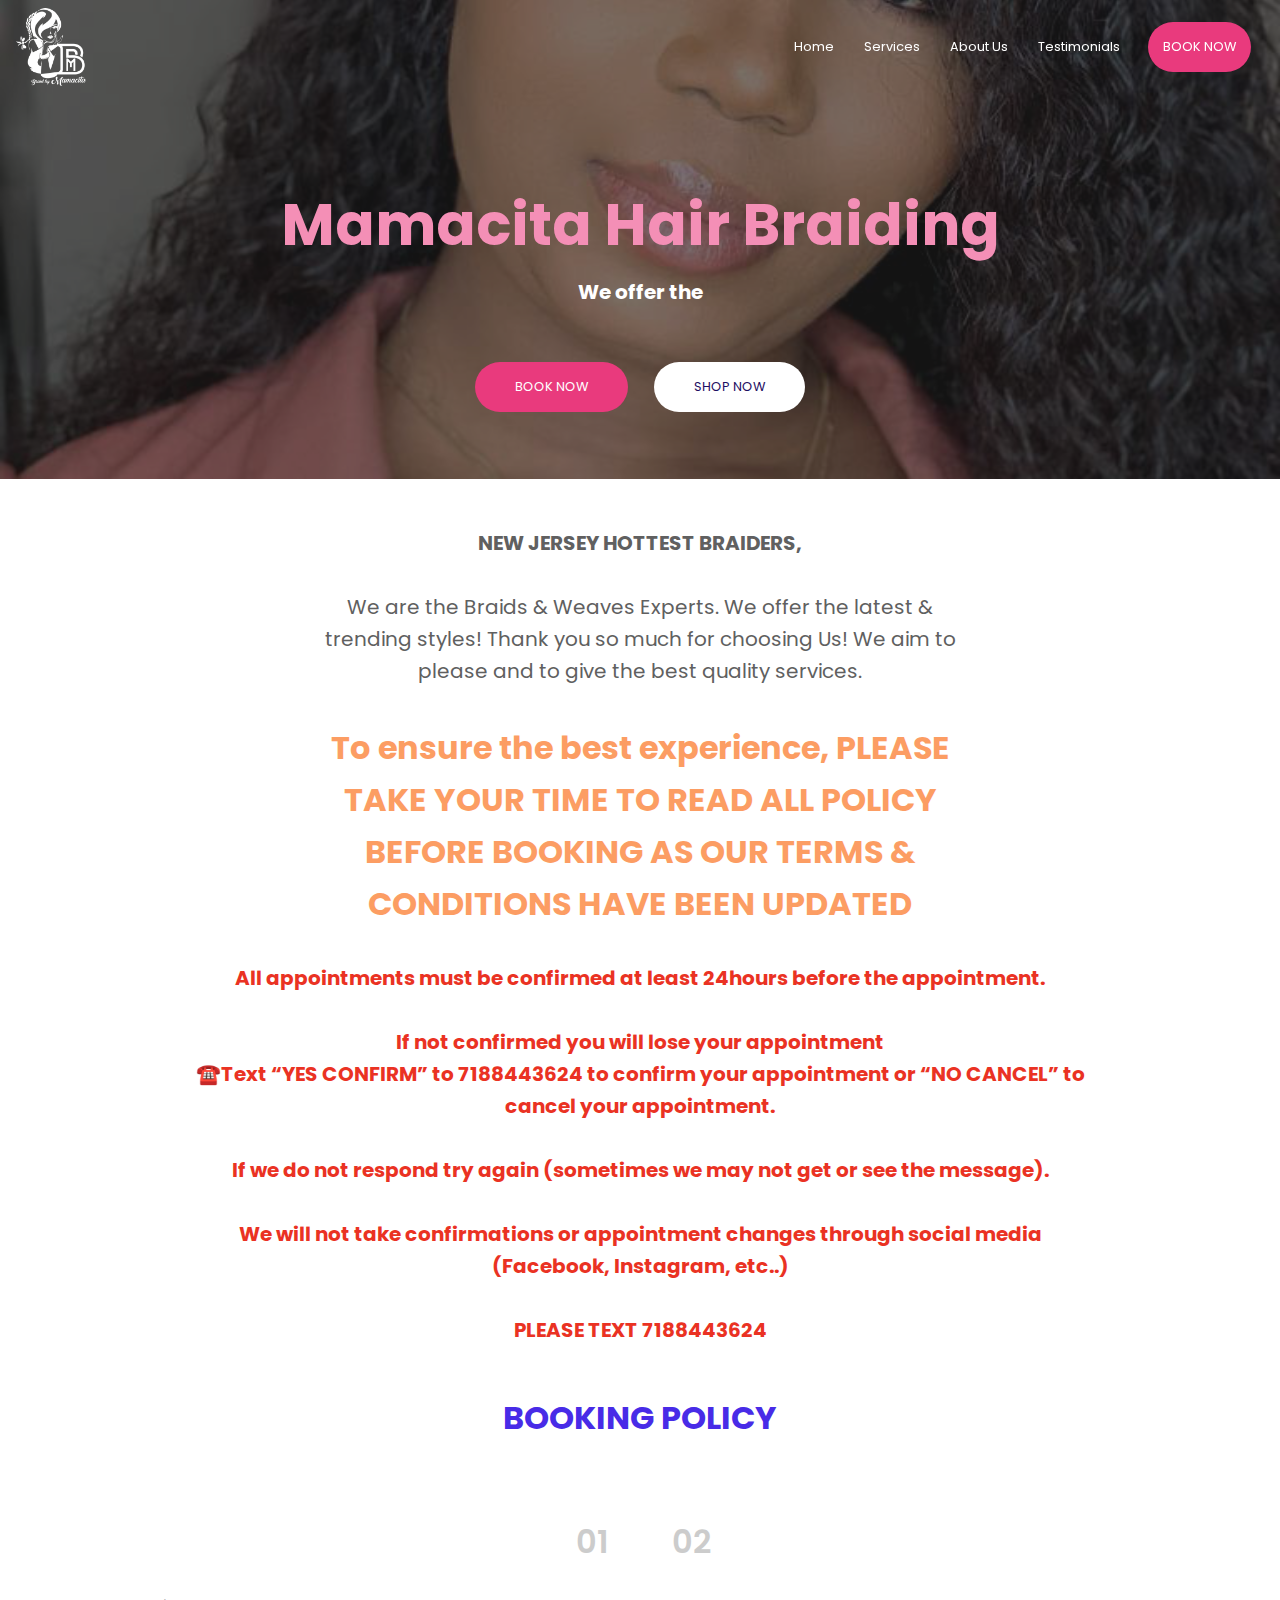
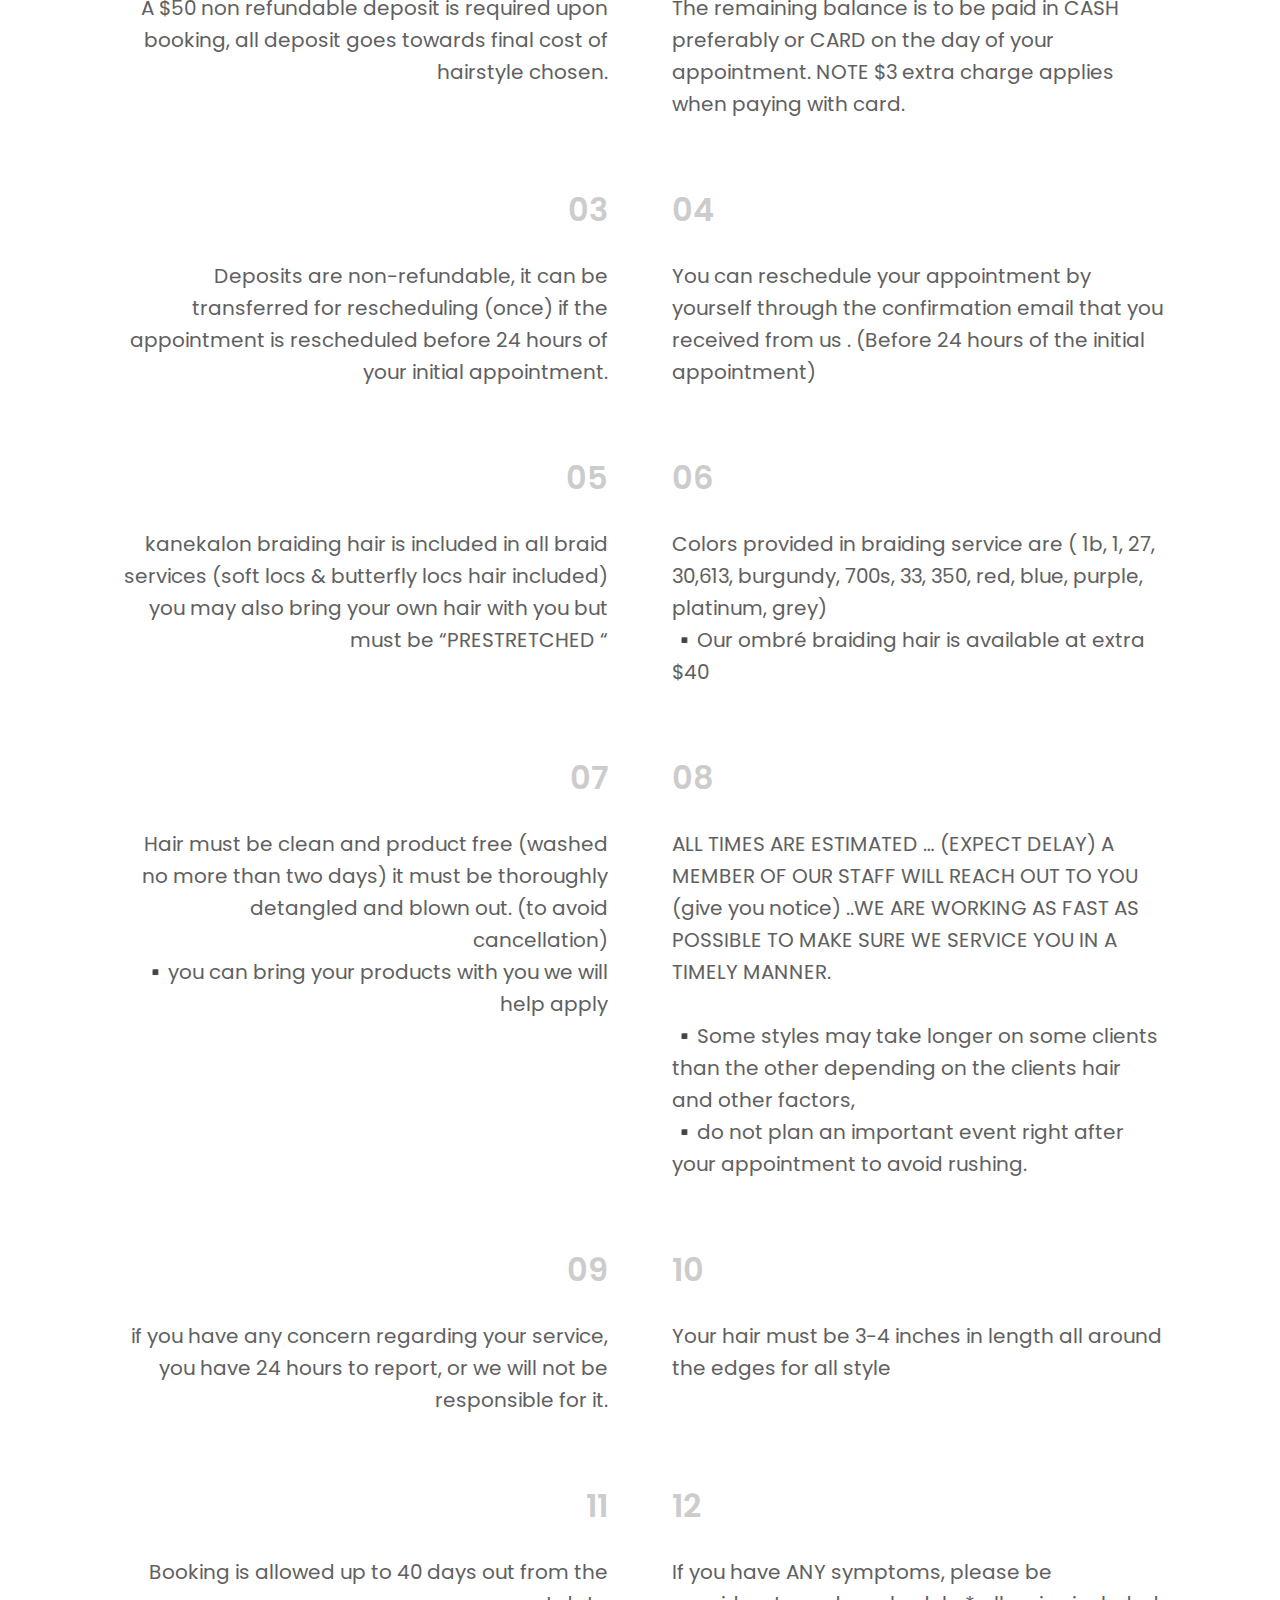
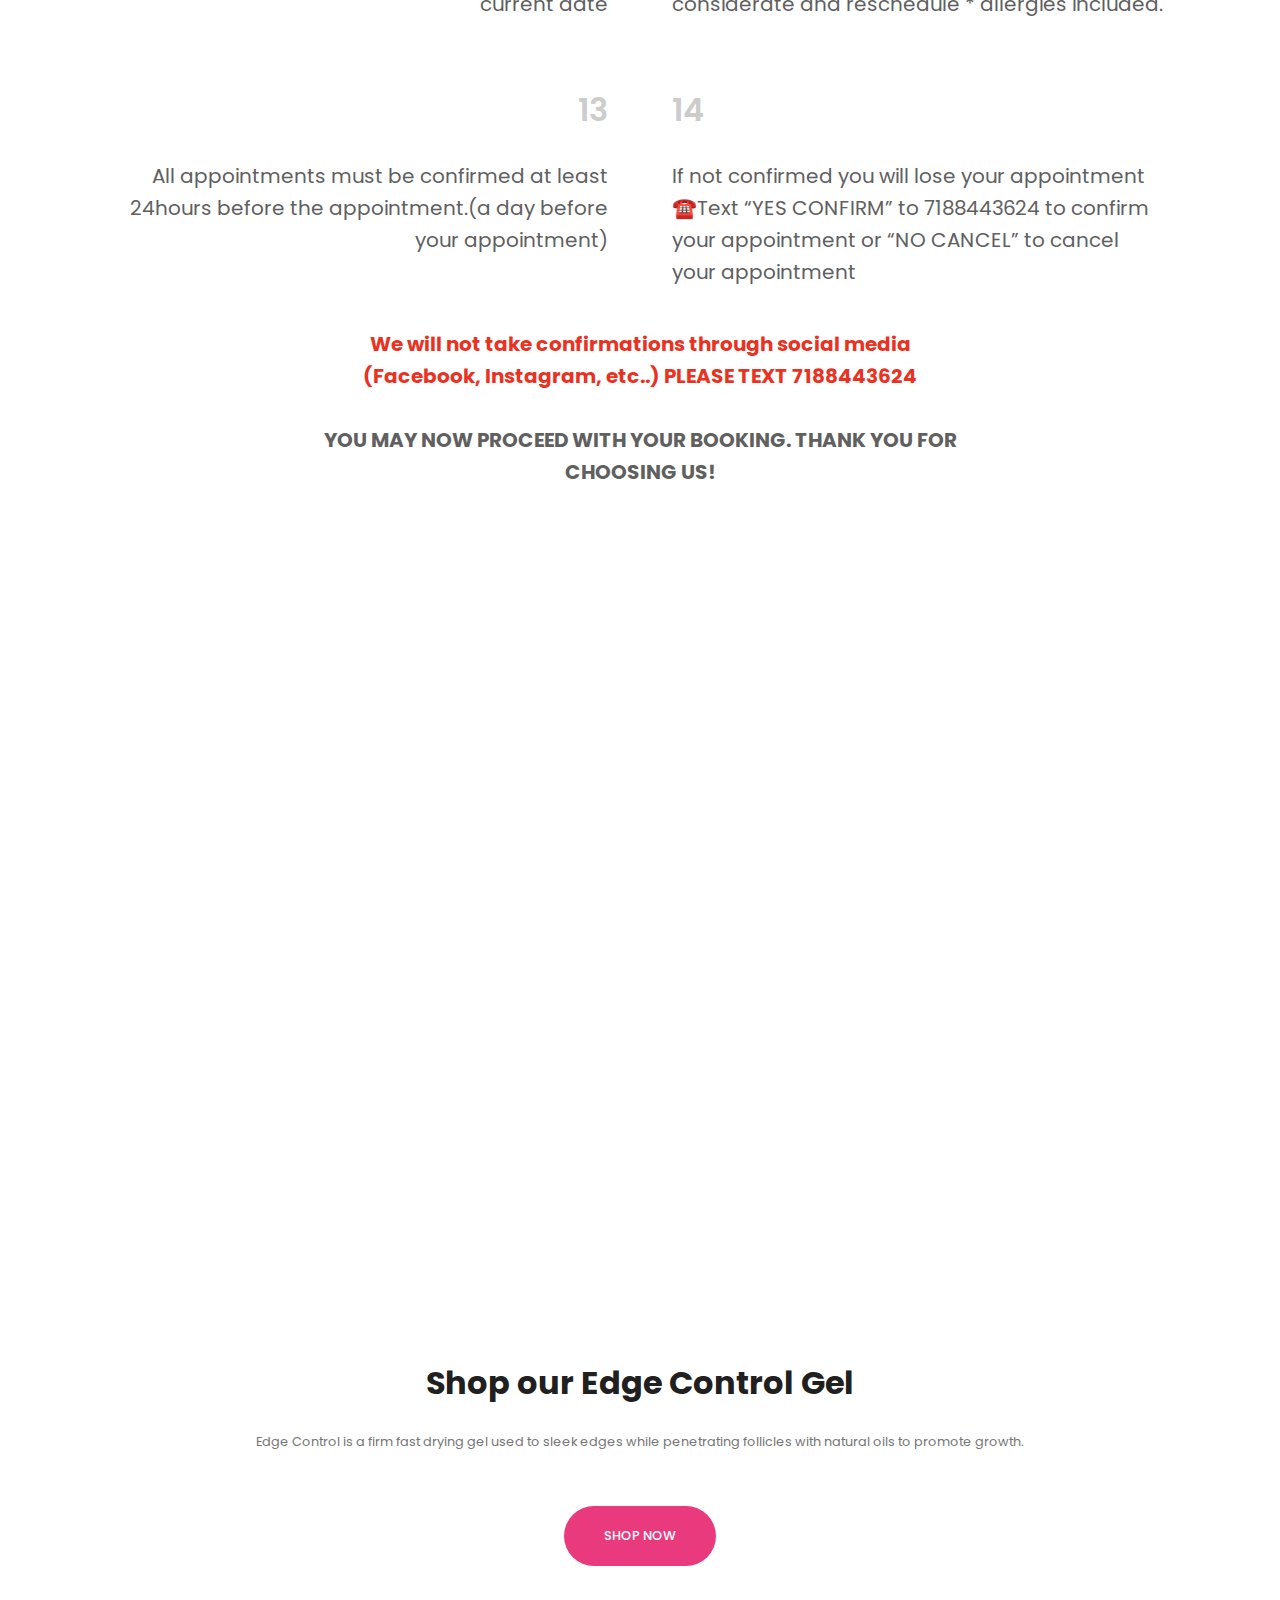
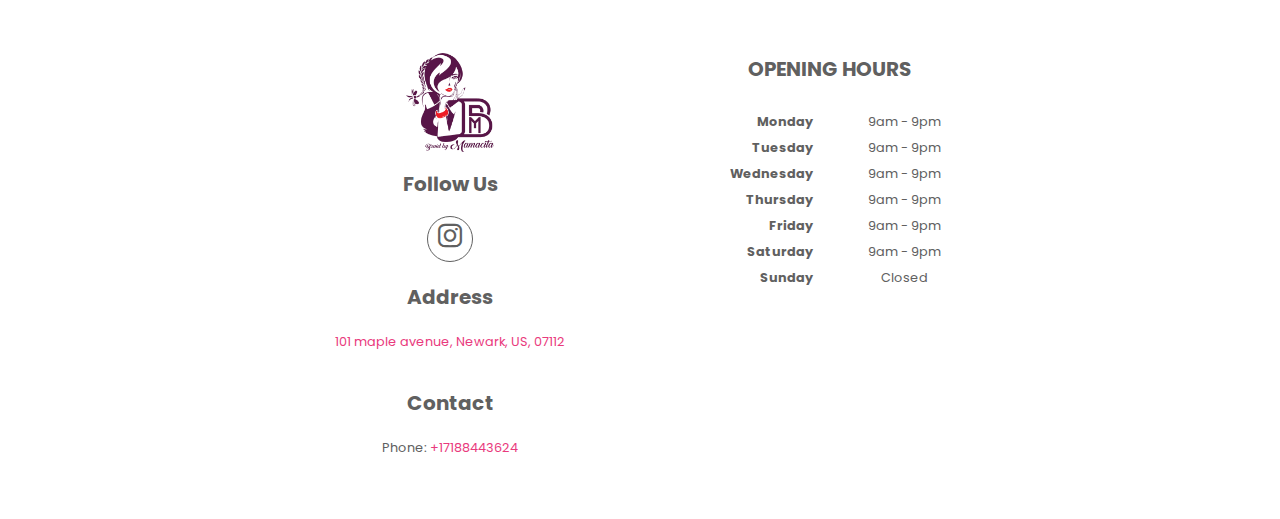
<file: index.html>
<!DOCTYPE html>
<html  >
<head>
  <!-- Site made with Mobirise Website Builder v5.5.2, https://mobirise.com -->
  <meta charset="UTF-8">
  <meta http-equiv="X-UA-Compatible" content="IE=edge">
  <meta name="generator" content="Mobirise v5.5.2, mobirise.com">
  <meta name="viewport" content="width=device-width, initial-scale=1, minimum-scale=1">
  <link rel="shortcut icon" href="assets/images/pnggg-128x144.png" type="image/x-icon">
  <meta name="description" content="">
  
  
  <title>Welcome to Braid by Mamacita</title>
  <link rel="stylesheet" href="assets/web/assets/mobirise-icons/mobirise-icons.css">
  <link rel="stylesheet" href="assets/tether/tether.min.css">
  <link rel="stylesheet" href="assets/bootstrap/css/bootstrap.min.css">
  <link rel="stylesheet" href="assets/bootstrap/css/bootstrap-grid.min.css">
  <link rel="stylesheet" href="assets/bootstrap/css/bootstrap-reboot.min.css">
  <link rel="stylesheet" href="assets/dropdown/css/style.css">
  <link rel="stylesheet" href="assets/socicon/css/styles.css">
  <link rel="stylesheet" href="assets/theme/css/style.css">
  <link rel="stylesheet" href="assets/recaptcha.css">
  <link rel="preload" href="https://fonts.googleapis.com/css?family=Poppins:100,100i,200,200i,300,300i,400,400i,500,500i,600,600i,700,700i,800,800i,900,900i&display=swap" as="style" onload="this.onload=null;this.rel='stylesheet'">
  <noscript><link rel="stylesheet" href="https://fonts.googleapis.com/css?family=Poppins:100,100i,200,200i,300,300i,400,400i,500,500i,600,600i,700,700i,800,800i,900,900i&display=swap"></noscript>
  <link rel="preload" as="style" href="assets/mobirise/css/mbr-additional.css"><link rel="stylesheet" href="assets/mobirise/css/mbr-additional.css" type="text/css">
  
  
  
  

</head>
<body>
  
  <section class="extMenu11 menu cid-s1WRuCwEwB" once="menu" id="extMenu12-9">

    
    

    <nav class="navbar navbar-dropdown navbar-fixed-top navbar-expand-lg">
        <div class="navbar-brand">
            <span class="navbar-logo">
                <a href="#top">
                    <img src="assets/images/pnggg-122x137.png" alt="Mobirise" title="" style="height: 4.9rem;">
                </a>
            </span>
            
        </div>
        <button class="navbar-toggler" type="button" data-toggle="collapse" data-target="#navbarSupportedContent" aria-controls="navbarNavAltMarkup" aria-expanded="false" aria-label="Toggle navigation">
            <div class="hamburger">
                <span></span>
                <span></span>
                <span></span>
                <span></span>
            </div>
        </button>
      <div class="collapse navbar-collapse" id="navbarSupportedContent">
            <ul class="navbar-nav nav-dropdown" data-app-modern-menu="true"><li class="nav-item">
                    <a class="nav-link link text-white display-4" href="index.html">
                        Home
                    </a>
                </li>
                <li class="nav-item">
                    <a class="nav-link link text-white display-4" href="index.html#header1-u">
                        Services
                    </a>
                </li>
                <li class="nav-item">
                    <a class="nav-link link text-white display-4" href="index.html#extFooter24-e">
                        About Us
                    </a>
                </li>
                <li class="nav-item">
                    <a class="nav-link link text-white display-4" href="index.html#extFooter24-e">
                        Testimonials
                    </a>
                </li></ul>
            
            <div class="navbar-buttons mbr-section-btn"><a class="btn btn-sm btn-danger display-4" href="index.html#custom-html-g">BOOK NOW</a></div>
      </div>
    </nav>
</section>

<section class="extHeader cid-s1WP9KO5fC" id="extHeader36-2">

    

    <div class="mbr-overlay" style="opacity: 0.6; background-color: rgb(32, 32, 32);">
    </div>

    <div class="container mbr-white">
        
        
        <h1 class="mbr-section-title mbr-fonts-style mbr-bold pb-2 display-2"><br>Mamacita Hair Braiding</h1>
        <div class="typed-text display-7">
            <span class="mbr-text pb-4 mbr-fonts-style mbr-bold display-7">We offer the </span>
            <span class="animated-element mbr-bold" data-word1="latest styles" data-word2="trending styles!" data-word3="keep it minimalist." data-word4="Lorem Ipsum" data-word5="Lorem Ipsum" data-speed="39" data-words="2">
            </span>
        </div>
        <div class="mbr-section-btn pt-5"><a class="btn btn-lg btn-danger display-4" href="https://app.acuityscheduling.com/schedule.php?owner=19860559">BOOK NOW</a> <a class="btn btn-lg btn-white display-4" href="shopedgecontrolgel.html">SHOP NOW</a></div>
    </div>
    
</section>

<section class="header1 cid-s1Xb2qUwkB" id="header1-u">

    

    

    <div class="container">
        <div class="row justify-content-center">
            <div class="mbr-white col-md-7">
                <h1 class="mbr-section-title align-center mbr-bold mbr-fonts-style display-7">NEW JERSEY HOTTEST BRAIDERS, <br><br><span style="font-weight: normal;">We are the Braids &amp; Weaves Experts. We offer the latest &amp; trending styles! Thank you so much for choosing Us! We aim to please and to give the best quality services.</span></h1></div>
            <div class="mbr-white col-md-7">
                <p class="mbr-text align-center mbr-fonts-style display-5"><strong>To ensure the best experience, PLEASE TAKE YOUR TIME TO READ ALL POLICY BEFORE BOOKING AS OUR TERMS &amp; CONDITIONS HAVE BEEN UPDATED</strong><br></p></div>
        </div>
    
     
    </div>
</section>

<section class="mbr-section extContent cid-sJBZvW9hjI" id="extContent16-1k">

    

    <div class="container">
        <div class="row justify-content-center">
            <div class="col-md-10 col-sm-12 text-section">
                
                
                <p class="mbr-fonts-style mbr-text align-center display-7"><strong>All appointments must be confirmed at least 24hours before the appointment.<br><br>If not confirmed you will lose your appointment<br>☎️Text  “YES CONFIRM” to 7188443624 to confirm your appointment or “NO CANCEL” to cancel your appointment.<br><br>If we do not respond try again (sometimes we may not get or see the message).<br><br>We will not take confirmations or appointment changes through social media (Facebook, Instagram, etc..)</strong><br><br><strong> PLEASE TEXT 7188443624</strong></p>
            </div>
        </div>
    </div>
</section>

<section class="mbr-section extСontent cid-s1XdwJI9vB" id="extContent2-v">

    

    <div class="container">
        <div class="title col-12 col-md-12">
            <h2 class="align-center mbr-fonts-style pb-5 display-5"><strong>BOOKING POLICY</strong></h2>
        </div>
        <div class="media-container-row mt-4">
            <div class="article article-right-border mb-4 col-sm-12 col-md-6">
                <h4 class="align-center pb-3 mbr-fonts-style align-right article-counter-left display-5">
                    01
                </h4>
                
                <p class="mbr-text-left align-right mbr-fonts-style display-7">A $50 non refundable deposit is required upon booking, all deposit goes towards final cost of hairstyle chosen.</p>
            </div>
            <div class="article mb-4 col-sm-12 col-md-6">
                <h4 class="pb-3 mbr-fonts-style article-counter-right align-left display-5">
                    02
                </h4>
                
                <p class="mbr-text-right mbr-fonts-style align-left display-7">The remaining balance is to be paid in CASH preferably or CARD on the day of your appointment. NOTE $3 extra charge applies when paying with card.</p>
            </div>
        </div>
    </div>
</section>

<section class="mbr-section extСontent cid-s1XfmmDjc9" id="extContent2-11">

    

    <div class="container">
        <div class="title col-12 col-md-12">
            
        </div>
        <div class="media-container-row mt-4">
            <div class="article article-right-border mb-4 col-sm-12 col-md-6">
                <h4 class="align-center pb-3 mbr-fonts-style align-right article-counter-left display-5">
                    03</h4>
                
                <p class="mbr-text-left align-right mbr-fonts-style display-7">Deposits are non-refundable, it can be transferred for rescheduling (once) if the appointment is rescheduled before 24  hours of your initial appointment.</p>
            </div>
            <div class="article mb-4 col-sm-12 col-md-6">
                <h4 class="pb-3 mbr-fonts-style article-counter-right align-left display-5">
                    04</h4>
                
                <p class="mbr-text-right mbr-fonts-style align-left display-7">You can reschedule your appointment by yourself through the confirmation email that you received from us . (Before  24 hours of the initial appointment)</p>
            </div>
        </div>
    </div>
</section>

<section class="mbr-section extСontent cid-s1XfmRoisc" id="extContent2-12">

    

    <div class="container">
        <div class="title col-12 col-md-12">
            
        </div>
        <div class="media-container-row mt-4">
            <div class="article article-right-border mb-4 col-sm-12 col-md-6">
                <h4 class="align-center pb-3 mbr-fonts-style align-right article-counter-left display-5">
                    05</h4>
                
                <p class="mbr-text-left align-right mbr-fonts-style display-7">️kanekalon braiding hair is included in all braid services (soft locs &amp; butterfly locs hair included) you may also bring your own hair with you but must be “PRESTRETCHED “</p>
            </div>
            <div class="article mb-4 col-sm-12 col-md-6">
                <h4 class="pb-3 mbr-fonts-style article-counter-right align-left display-5">
                    06</h4>
                
                <p class="mbr-text-right mbr-fonts-style align-left display-7">Colors provided in braiding service are ( 1b, 1, 27, 30,613, burgundy, 700s, 33, 350, red, blue, purple, platinum, grey) <br>▪️Our ombré braiding hair is available at extra $40</p>
            </div>
        </div>
    </div>
</section>

<section class="mbr-section extСontent cid-s1XfnmLgPB" id="extContent2-13">

    

    <div class="container">
        <div class="title col-12 col-md-12">
            
        </div>
        <div class="media-container-row mt-4">
            <div class="article article-right-border mb-4 col-sm-12 col-md-6">
                <h4 class="align-center pb-3 mbr-fonts-style align-right article-counter-left display-5">
                    07</h4>
                
                <p class="mbr-text-left align-right mbr-fonts-style display-7">Hair must be clean and product free (washed no more than two days) it must be thoroughly detangled and blown out. (to avoid cancellation)<br>▪️you can bring your products with you we will help apply</p>
            </div>
            <div class="article mb-4 col-sm-12 col-md-6">
                <h4 class="pb-3 mbr-fonts-style article-counter-right align-left display-5">
                    08</h4>
                
                <p class="mbr-text-right mbr-fonts-style align-left display-7">ALL TIMES ARE ESTIMATED … (EXPECT DELAY) A MEMBER OF OUR STAFF WILL REACH OUT TO YOU (give you notice) ..WE ARE WORKING AS FAST AS  POSSIBLE TO MAKE SURE WE SERVICE YOU IN A TIMELY MANNER.<br><br>▪️Some styles may take longer on some clients than the  other depending on the clients hair and other factors,<br>▪️do not plan an important event right after your appointment to avoid rushing.<br></p>
            </div>
        </div>
    </div>
</section>

<section class="mbr-section extСontent cid-s1XfyYHcaO" id="extContent2-14">

    

    <div class="container">
        <div class="title col-12 col-md-12">
            
        </div>
        <div class="media-container-row mt-4">
            <div class="article article-right-border mb-4 col-sm-12 col-md-6">
                <h4 class="align-center pb-3 mbr-fonts-style align-right article-counter-left display-5">
                    09</h4>
                
                <p class="mbr-text-left align-right mbr-fonts-style display-7">if you have any concern regarding  your service, you have 24 hours to report, or we will not be responsible for it.</p>
            </div>
            <div class="article mb-4 col-sm-12 col-md-6">
                <h4 class="pb-3 mbr-fonts-style article-counter-right align-left display-5">10</h4>
                
                <p class="mbr-text-right mbr-fonts-style align-left display-7">Your hair must be 3-4 inches in length all around the edges for all style</p>
            </div>
        </div>
    </div>
</section>

<section class="mbr-section extСontent cid-sZGQ2Uvn0Q" id="extContent2-1l">

    

    <div class="container">
        <div class="title col-12 col-md-12">
            
        </div>
        <div class="media-container-row mt-4">
            <div class="article article-right-border mb-4 col-sm-12 col-md-6">
                <h4 class="align-center pb-3 mbr-fonts-style align-right article-counter-left display-5">
                    11</h4>
                
                <p class="mbr-text-left align-right mbr-fonts-style display-7">Booking is allowed up to 40 days out from the current date</p>
            </div>
            <div class="article mb-4 col-sm-12 col-md-6">
                <h4 class="pb-3 mbr-fonts-style article-counter-right align-left display-5">12</h4>
                
                <p class="mbr-text-right mbr-fonts-style align-left display-7">If you have ANY symptoms, please be considerate and reschedule * allergies included.</p>
            </div>
        </div>
    </div>
</section>

<section class="mbr-section extСontent cid-sZGQqBXW6b" id="extContent2-1m">

    

    <div class="container">
        <div class="title col-12 col-md-12">
            
        </div>
        <div class="media-container-row mt-4">
            <div class="article article-right-border mb-4 col-sm-12 col-md-6">
                <h4 class="align-center pb-3 mbr-fonts-style align-right article-counter-left display-5">13</h4>
                
                <p class="mbr-text-left align-right mbr-fonts-style display-7">️All appointments must be confirmed at least 24hours before the appointment.(a day before your appointment)</p>
            </div>
            <div class="article mb-4 col-sm-12 col-md-6">
                <h4 class="pb-3 mbr-fonts-style article-counter-right align-left display-5">14</h4>
                
                <p class="mbr-text-right mbr-fonts-style align-left display-7">If not confirmed you will lose your appointment<br>☎️Text  “YES CONFIRM” to 7188443624 to confirm your appointment or “NO CANCEL” to cancel your appointment</p>
            </div>
        </div>
    </div>
</section>

<section class="header1 cid-sZGQWFLPmh" id="header1-1o">

    

    

    <div class="container">
        <div class="row justify-content-center">
            <div class="mbr-white col-md-7">
                <h1 class="mbr-section-title align-center mbr-bold mbr-fonts-style display-7">We will not take confirmations through social media (Facebook, Instagram, etc..) PLEASE TEXT 7188443624</h1></div>
            <div class="mbr-white col-md-7">
                </div>
        </div>
    
     
    </div>
</section>

<section class="header1 cid-s1Xgu9nelT" id="header1-15">

    

    

    <div class="container">
        <div class="row justify-content-center">
            <div class="mbr-white col-md-7">
                <h1 class="mbr-section-title align-center mbr-bold mbr-fonts-style display-7">YOU MAY NOW  PROCEED WITH YOUR BOOKING. THANK YOU FOR CHOOSING US!
</h1></div>
            <div class="mbr-white col-md-7">
                </div>
        </div>
    
     
    </div>
</section>

<div id="custom-html-g"><iframe src="https://app.acuityscheduling.com/schedule.php?owner=19860559" title="Schedule Appointment" width="100%" height="800" frameborder="0"></iframe><script src="https://embed.acuityscheduling.com/js/embed.js" type="text/javascript"></script></div>

<section class="content9 cid-seBAngjjMY" id="content9-19">

    

    

    <div class="container">
        <div class="row justify-content-center text-center">
            <div class="col-xl-9 col-lg-10">
                
               <h2 class="mbr-section-title mbr-bold mbr-fonts-style display-5">Shop our Edge Control Gel</h2>
            </div>
                <div class="col-xl-9 col-lg-10">
               <p class="mbr-text mbr-fonts-style display-4">Edge Control is a firm fast drying gel used to sleek edges while penetrating follicles with natural oils to promote growth.</p>
                    <div class="mbr-section-btn"><a class="btn btn-lg btn-danger display-4" href="shopedgecontrolgel.html">SHOP NOW</a></div>
                </div>
               </div>
            </div>
</section>

<section class="extFooter cid-s1WWH64niQ" id="extFooter24-e">

    

    

    <div class="container">
        <div class="row content justify-content-center align-items-start mbr-black">
            <div class="col-12 col-md-6 col-lg-4 pb-3">
                <div class="logo pb-3 align-center">
                    <a href="https://mobirise.com">
                        <img src="assets/images/mama-160x180.png" alt="Mobirise" title="" style="height: 6.2rem;">
                    </a>
                </div>
                <div class="social-list pb-3 align-center">
                    <h3 class="follow-title mbr-fonts-style pb-2 align-center display-7"><strong>
                        Follow Us</strong></h3>
                    <div class="soc-item">
                        <a href="https://www.instagram.com/braidbymamacita/" target="_blank">
                            <span class="mbr-iconfont mbr-iconfont-social socicon-instagram socicon" style="color: rgb(96, 96, 96); fill: rgb(96, 96, 96);"></span>
                        </a>
                    </div>
                    
                    
                    
                    
                    
                </div>
                <div class="address">
                    <h3 class="address-title mbr-fonts-style pb-2 align-center display-7"><strong>
                        Address
                    </strong></h3>
                    <p class="address-block mbr-fonts-style pb-3 align-center mbr-text display-4"><a href="https://goo.gl/maps/PpaA7g99D56BS32LA" target="_blank" class="text-danger">101 maple avenue, Newark, US, 07112</a></p>
                </div>
                <div class="contacts">
                    <h3 class="contacts-title mbr-fonts-style pb-2 align-center display-7"><strong>
                        Contact</strong></h3>
                    <p class="contacts-block mbr-fonts-style align-center mbr-text display-4">Phone: <a href="tel:+17188443624" class="text-danger">+17188443624</a><br><br></p>
                </div>
            </div>
            <div class="col-sm-12 col-md-6 col-lg-5 col-xl-4 opening-hours pb-3 align-center">
                <h3 class="opening-hours-title pb-3 mbr-fonts-style align-center display-7"><strong>
                    OPENING HOURS</strong></h3>
                <div class="col-5 days-column mbr-fonts-style mbr-bold align-right mbr-text display-4">
                    <span>Monday</span>
                    <span>Tuesday</span>
                    <span>Wednesday</span>
                    <span>Thursday</span>
                    <span>Friday</span>
                    <span>Saturday</span><span>Sunday</span><br>
                </div>
                <div class="col-5 hours-column mbr-fonts-style align-left mbr-text display-4">
                    <span>9am - 9pm</span>
                    <span>9am - 9pm</span>
                    <span>9am - 9pm</span>
                    <span>9am - 9pm</span>
                    <span>9am - 9pm</span>9am - 9pm<br><span>Closed</span><br>
                </div>
            </div>
            
        </div>
    </div>
</section>


<script src="assets/web/assets/jquery/jquery.min.js"></script>
  <script src="assets/popper/popper.min.js"></script>
  <script src="assets/tether/tether.min.js"></script>
  <script src="assets/bootstrap/js/bootstrap.min.js"></script>
  <script src="assets/smoothscroll/smooth-scroll.js"></script>
  <script src="assets/dropdown/js/nav-dropdown.js"></script>
  <script src="assets/dropdown/js/navbar-dropdown.js"></script>
  <script src="assets/touchswipe/jquery.touch-swipe.min.js"></script>
  <script src="assets/theme/js/script.js"></script>
  <script src="assets/formoid.min.js"></script>
  
  
  

</body>
</html>
</file>
<file: assets/web/assets/mobirise-icons/mobirise-icons.css>
@font-face {
  font-family: 'MobiriseIcons';
  src:  url('mobirise-icons.eot?spat4u');
  src:  url('mobirise-icons.eot?spat4u#iefix') format('embedded-opentype'),
    url('mobirise-icons.ttf?spat4u') format('truetype'),
    url('mobirise-icons.woff?spat4u') format('woff'),
    url('mobirise-icons.svg?spat4u#MobiriseIcons') format('svg');
  font-weight: normal;
  font-style: normal;
  font-display: swap;
}

[class^="mbri-"], [class*=" mbri-"] {
  /* use !important to prevent issues with browser extensions that change fonts */
  font-family: MobiriseIcons !important;
  speak: none;
  font-style: normal;
  font-weight: normal;
  font-variant: normal;
  text-transform: none;
  line-height: 1;

  /* Better Font Rendering =========== */
  -webkit-font-smoothing: antialiased;
  -moz-osx-font-smoothing: grayscale;
}

.mbri-add-submenu:before {
  content: "\e900";
}
.mbri-alert:before {
  content: "\e901";
}
.mbri-align-center:before {
  content: "\e902";
}
.mbri-align-justify:before {
  content: "\e903";
}
.mbri-align-left:before {
  content: "\e904";
}
.mbri-align-right:before {
  content: "\e905";
}
.mbri-android:before {
  content: "\e906";
}
.mbri-apple:before {
  content: "\e907";
}
.mbri-arrow-down:before {
  content: "\e908";
}
.mbri-arrow-next:before {
  content: "\e909";
}
.mbri-arrow-prev:before {
  content: "\e90a";
}
.mbri-arrow-up:before {
  content: "\e90b";
}
.mbri-bold:before {
  content: "\e90c";
}
.mbri-bookmark:before {
  content: "\e90d";
}
.mbri-bootstrap:before {
  content: "\e90e";
}
.mbri-briefcase:before {
  content: "\e90f";
}
.mbri-browse:before {
  content: "\e910";
}
.mbri-bulleted-list:before {
  content: "\e911";
}
.mbri-calendar:before {
  content: "\e912";
}
.mbri-camera:before {
  content: "\e913";
}
.mbri-cart-add:before {
  content: "\e914";
}
.mbri-cart-full:before {
  content: "\e915";
}
.mbri-cash:before {
  content: "\e916";
}
.mbri-change-style:before {
  content: "\e917";
}
.mbri-chat:before {
  content: "\e918";
}
.mbri-clock:before {
  content: "\e919";
}
.mbri-close:before {
  content: "\e91a";
}
.mbri-cloud:before {
  content: "\e91b";
}
.mbri-code:before {
  content: "\e91c";
}
.mbri-contact-form:before {
  content: "\e91d";
}
.mbri-credit-card:before {
  content: "\e91e";
}
.mbri-cursor-click:before {
  content: "\e91f";
}
.mbri-cust-feedback:before {
  content: "\e920";
}
.mbri-database:before {
  content: "\e921";
}
.mbri-delivery:before {
  content: "\e922";
}
.mbri-desktop:before {
  content: "\e923";
}
.mbri-devices:before {
  content: "\e924";
}
.mbri-down:before {
  content: "\e925";
}
.mbri-download:before {
  content: "\e989";
}
.mbri-drag-n-drop:before {
  content: "\e927";
}
.mbri-drag-n-drop2:before {
  content: "\e928";
}
.mbri-edit:before {
  content: "\e929";
}
.mbri-edit2:before {
  content: "\e92a";
}
.mbri-error:before {
  content: "\e92b";
}
.mbri-extension:before {
  content: "\e92c";
}
.mbri-features:before {
  content: "\e92d";
}
.mbri-file:before {
  content: "\e92e";
}
.mbri-flag:before {
  content: "\e92f";
}
.mbri-folder:before {
  content: "\e930";
}
.mbri-gift:before {
  content: "\e931";
}
.mbri-github:before {
  content: "\e932";
}
.mbri-globe:before {
  content: "\e933";
}
.mbri-globe-2:before {
  content: "\e934";
}
.mbri-growing-chart:before {
  content: "\e935";
}
.mbri-hearth:before {
  content: "\e936";
}
.mbri-help:before {
  content: "\e937";
}
.mbri-home:before {
  content: "\e938";
}
.mbri-hot-cup:before {
  content: "\e939";
}
.mbri-idea:before {
  content: "\e93a";
}
.mbri-image-gallery:before {
  content: "\e93b";
}
.mbri-image-slider:before {
  content: "\e93c";
}
.mbri-info:before {
  content: "\e93d";
}
.mbri-italic:before {
  content: "\e93e";
}
.mbri-key:before {
  content: "\e93f";
}
.mbri-laptop:before {
  content: "\e940";
}
.mbri-layers:before {
  content: "\e941";
}
.mbri-left-right:before {
  content: "\e942";
}
.mbri-left:before {
  content: "\e943";
}
.mbri-letter:before {
  content: "\e944";
}
.mbri-like:before {
  content: "\e945";
}
.mbri-link:before {
  content: "\e946";
}
.mbri-lock:before {
  content: "\e947";
}
.mbri-login:before {
  content: "\e948";
}
.mbri-logout:before {
  content: "\e949";
}
.mbri-magic-stick:before {
  content: "\e94a";
}
.mbri-map-pin:before {
  content: "\e94b";
}
.mbri-menu:before {
  content: "\e94c";
}
.mbri-mobile:before {
  content: "\e94d";
}
.mbri-mobile2:before {
  content: "\e94e";
}
.mbri-mobirise:before {
  content: "\e94f";
}
.mbri-more-horizontal:before {
  content: "\e950";
}
.mbri-more-vertical:before {
  content: "\e951";
}
.mbri-music:before {
  content: "\e952";
}
.mbri-new-file:before {
  content: "\e953";
}
.mbri-numbered-list:before {
  content: "\e954";
}
.mbri-opened-folder:before {
  content: "\e955";
}
.mbri-pages:before {
  content: "\e956";
}
.mbri-paper-plane:before {
  content: "\e957";
}
.mbri-paperclip:before {
  content: "\e958";
}
.mbri-photo:before {
  content: "\e959";
}
.mbri-photos:before {
  content: "\e95a";
}
.mbri-pin:before {
  content: "\e95b";
}
.mbri-play:before {
  content: "\e95c";
}
.mbri-plus:before {
  content: "\e95d";
}
.mbri-preview:before {
  content: "\e95e";
}
.mbri-print:before {
  content: "\e95f";
}
.mbri-protect:before {
  content: "\e960";
}
.mbri-question:before {
  content: "\e961";
}
.mbri-quote-left:before {
  content: "\e962";
}
.mbri-quote-right:before {
  content: "\e963";
}
.mbri-refresh:before {
  content: "\e964";
}
.mbri-responsive:before {
  content: "\e965";
}
.mbri-right:before {
  content: "\e966";
}
.mbri-rocket:before {
  content: "\e967";
}
.mbri-sad-face:before {
  content: "\e968";
}
.mbri-sale:before {
  content: "\e969";
}
.mbri-save:before {
  content: "\e96a";
}
.mbri-search:before {
  content: "\e96b";
}
.mbri-setting:before {
  content: "\e96c";
}
.mbri-setting2:before {
  content: "\e96d";
}
.mbri-setting3:before {
  content: "\e96e";
}
.mbri-share:before {
  content: "\e96f";
}
.mbri-shopping-bag:before {
  content: "\e970";
}
.mbri-shopping-basket:before {
  content: "\e971";
}
.mbri-shopping-cart:before {
  content: "\e972";
}
.mbri-sites:before {
  content: "\e973";
}
.mbri-smile-face:before {
  content: "\e974";
}
.mbri-speed:before {
  content: "\e975";
}
.mbri-star:before {
  content: "\e976";
}
.mbri-success:before {
  content: "\e977";
}
.mbri-sun:before {
  content: "\e978";
}
.mbri-sun2:before {
  content: "\e979";
}
.mbri-tablet:before {
  content: "\e97a";
}
.mbri-tablet-vertical:before {
  content: "\e97b";
}
.mbri-target:before {
  content: "\e97c";
}
.mbri-timer:before {
  content: "\e97d";
}
.mbri-to-ftp:before {
  content: "\e97e";
}
.mbri-to-local-drive:before {
  content: "\e97f";
}
.mbri-touch-swipe:before {
  content: "\e980";
}
.mbri-touch:before {
  content: "\e981";
}
.mbri-trash:before {
  content: "\e982";
}
.mbri-underline:before {
  content: "\e983";
}
.mbri-unlink:before {
  content: "\e984";
}
.mbri-unlock:before {
  content: "\e985";
}
.mbri-up-down:before {
  content: "\e986";
}
.mbri-up:before {
  content: "\e987";
}
.mbri-update:before {
  content: "\e988";
}
.mbri-upload:before {
 content: "\e926"; 
}
.mbri-user:before {
  content: "\e98a";
}
.mbri-user2:before {
  content: "\e98b";
}
.mbri-users:before {
  content: "\e98c";
}
.mbri-video:before {
  content: "\e98d";
}
.mbri-video-play:before {
  content: "\e98e";
}
.mbri-watch:before {
  content: "\e98f";
}
.mbri-website-theme:before {
  content: "\e990";
}
.mbri-wifi:before {
  content: "\e991";
}
.mbri-windows:before {
  content: "\e992";
}
.mbri-zoom-out:before {
  content: "\e993";
}
.mbri-redo:before {
  content: "\e994";
}
.mbri-undo:before {
  content: "\e995";
}
</file>
<file: assets/dropdown/css/style.css>
.navbar-dropdown {
  left: 0;
  padding: 0;
  position: absolute;
  right: 0;
  top: 0;
  transition: all 0.45s ease;
  z-index: 1030;
  background: #282828; }
  .navbar-dropdown .navbar-logo {
    margin-right: 0.8rem;
    transition: margin 0.3s ease-in-out;
    vertical-align: middle; }
    .navbar-dropdown .navbar-logo img {
      height: 3.125rem;
      transition: all 0.3s ease-in-out; }
    .navbar-dropdown .navbar-logo.mbr-iconfont {
      font-size: 3.125rem;
      line-height: 3.125rem; }
  .navbar-dropdown .navbar-caption {
    font-weight: 700;
    white-space: normal;
    vertical-align: -4px;
    line-height: 3.125rem !important; }
    .navbar-dropdown .navbar-caption, .navbar-dropdown .navbar-caption:hover {
      color: inherit;
      text-decoration: none; }
  .navbar-dropdown .mbr-iconfont + .navbar-caption {
    vertical-align: -1px; }
  .navbar-dropdown.navbar-fixed-top {
    position: fixed; }
  .navbar-dropdown .navbar-brand span {
    vertical-align: -4px; }
  .navbar-dropdown.bg-color.transparent {
    background: none; }
  .navbar-dropdown.navbar-short .navbar-brand {
    padding: 0.625rem 0; }
    .navbar-dropdown.navbar-short .navbar-brand span {
      vertical-align: -1px; }
  .navbar-dropdown.navbar-short .navbar-caption {
    line-height: 2.375rem !important;
    vertical-align: -2px; }
  .navbar-dropdown.navbar-short .navbar-logo {
    margin-right: 0.5rem; }
    .navbar-dropdown.navbar-short .navbar-logo img {
      height: 2.375rem; }
    .navbar-dropdown.navbar-short .navbar-logo.mbr-iconfont {
      font-size: 2.375rem;
      line-height: 2.375rem; }
  .navbar-dropdown.navbar-short .mbr-table-cell {
    height: 3.625rem; }
  .navbar-dropdown .navbar-close {
    left: 0.6875rem;
    position: fixed;
    top: 0.75rem;
    z-index: 1000; }
  .navbar-dropdown .hamburger-icon {
    content: "";
    display: inline-block;
    vertical-align: middle;
    width: 16px;
    -webkit-box-shadow: 0 -6px 0 1px #282828,0 0 0 1px #282828,0 6px 0 1px #282828;
    -moz-box-shadow: 0 -6px 0 1px #282828,0 0 0 1px #282828,0 6px 0 1px #282828;
    box-shadow: 0 -6px 0 1px #282828,0 0 0 1px #282828,0 6px 0 1px #282828; }

.dropdown-menu .dropdown-toggle[data-toggle="dropdown-submenu"]::after {
  border-bottom: 0.35em solid transparent;
  border-left: 0.35em solid;
  border-right: 0;
  border-top: 0.35em solid transparent;
  margin-left: 0.3rem; }

.dropdown-menu .dropdown-item:focus {
  outline: 0; }

.nav-dropdown {
  font-size: 0.75rem;
  font-weight: 500;
  height: auto !important; }
  .nav-dropdown .nav-btn {
    padding-left: 1rem; }
  .nav-dropdown .link {
    margin: .667em 1.667em;
    font-weight: 500;
    padding: 0;
    transition: color .2s ease-in-out; }
    .nav-dropdown .link.dropdown-toggle {
      margin-right: 2.583em; }
      .nav-dropdown .link.dropdown-toggle::after {
        margin-left: .25rem;
        border-top: 0.35em solid;
        border-right: 0.35em solid transparent;
        border-left: 0.35em solid transparent;
        border-bottom: 0; }
      .nav-dropdown .link.dropdown-toggle[aria-expanded="true"] {
        margin: 0;
        padding: 0.667em 3.263em  0.667em 1.667em; }
  .nav-dropdown .link::after,
  .nav-dropdown .dropdown-item::after {
    color: inherit; }
  .nav-dropdown .btn {
    font-size: 0.75rem;
    font-weight: 700;
    letter-spacing: 0;
    margin-bottom: 0;
    padding-left: 1.25rem;
    padding-right: 1.25rem; }
  .nav-dropdown .dropdown-menu {
    border-radius: 0;
    border: 0;
    left: 0;
    margin: 0;
    padding-bottom: 1.25rem;
    padding-top: 1.25rem;
    position: relative; }
  .nav-dropdown .dropdown-submenu {
    margin-left: 0.125rem;
    top: 0; }
  .nav-dropdown .dropdown-item {
    font-weight: 500;
    line-height: 2;
    padding: 0.3846em 4.615em 0.3846em 1.5385em;
    position: relative;
    transition: color .2s ease-in-out, background-color .2s ease-in-out; }
    .nav-dropdown .dropdown-item::after {
      margin-top: -0.3077em;
      position: absolute;
      right: 1.1538em;
      top: 50%; }
    .nav-dropdown .dropdown-item:focus, .nav-dropdown .dropdown-item:hover {
      background: none; }

@media (max-width: 767px) {
  .nav-dropdown.navbar-toggleable-sm {
    bottom: 0;
    display: none;
    left: 0;
    overflow-x: hidden;
    position: fixed;
    top: 0;
    transform: translateX(-100%);
    -ms-transform: translateX(-100%);
    -webkit-transform: translateX(-100%);
    width: 18.75rem;
    z-index: 999; } }
.nav-dropdown.navbar-toggleable-xl {
  bottom: 0;
  display: none;
  left: 0;
  overflow-x: hidden;
  position: fixed;
  top: 0;
  transform: translateX(-100%);
  -ms-transform: translateX(-100%);
  -webkit-transform: translateX(-100%);
  width: 18.75rem;
  z-index: 999; }

.nav-dropdown-sm {
  display: block !important;
  overflow-x: hidden;
  overflow: auto;
  padding-top: 3.875rem; }
  .nav-dropdown-sm::after {
    content: "";
    display: block;
    height: 3rem;
    width: 100%; }
  .nav-dropdown-sm.collapse.in ~ .navbar-close {
    display: block !important; }
  .nav-dropdown-sm.collapsing, .nav-dropdown-sm.collapse.in {
    transform: translateX(0);
    -ms-transform: translateX(0);
    -webkit-transform: translateX(0);
    transition: all 0.25s ease-out;
    -webkit-transition: all 0.25s ease-out;
    background: #282828; }
  .nav-dropdown-sm.collapsing[aria-expanded="false"] {
    transform: translateX(-100%);
    -ms-transform: translateX(-100%);
    -webkit-transform: translateX(-100%); }
  .nav-dropdown-sm .nav-item {
    display: block;
    margin-left: 0 !important;
    padding-left: 0; }
  .nav-dropdown-sm .link,
  .nav-dropdown-sm .dropdown-item {
    border-top: 1px dotted rgba(255, 255, 255, 0.1);
    font-size: 0.8125rem;
    line-height: 1.6;
    margin: 0 !important;
    padding: 0.875rem 2.4rem 0.875rem 1.5625rem !important;
    position: relative;
    white-space: normal; }
    .nav-dropdown-sm .link:focus, .nav-dropdown-sm .link:hover,
    .nav-dropdown-sm .dropdown-item:focus,
    .nav-dropdown-sm .dropdown-item:hover {
      background: rgba(0, 0, 0, 0.2) !important;
      color: #c0a375; }
  .nav-dropdown-sm .nav-btn {
    position: relative;
    padding: 1.5625rem 1.5625rem 0 1.5625rem; }
    .nav-dropdown-sm .nav-btn::before {
      border-top: 1px dotted rgba(255, 255, 255, 0.1);
      content: "";
      left: 0;
      position: absolute;
      top: 0;
      width: 100%; }
    .nav-dropdown-sm .nav-btn + .nav-btn {
      padding-top: 0.625rem; }
      .nav-dropdown-sm .nav-btn + .nav-btn::before {
        display: none; }
  .nav-dropdown-sm .btn {
    padding: 0.625rem 0; }
  .nav-dropdown-sm .dropdown-toggle[data-toggle="dropdown-submenu"]::after {
    margin-left: .25rem;
    border-top: 0.35em solid;
    border-right: 0.35em solid transparent;
    border-left: 0.35em solid transparent;
    border-bottom: 0; }
  .nav-dropdown-sm .dropdown-toggle[data-toggle="dropdown-submenu"][aria-expanded="true"]::after {
    border-top: 0;
    border-right: 0.35em solid transparent;
    border-left: 0.35em solid transparent;
    border-bottom: 0.35em solid; }
  .nav-dropdown-sm .dropdown-menu {
    margin: 0;
    padding: 0;
    position: relative;
    top: 0;
    left: 0;
    width: 100%;
    border: 0;
    float: none;
    border-radius: 0;
    background: none; }
  .nav-dropdown-sm .dropdown-submenu {
    left: 100%;
    margin-left: 0.125rem;
    margin-top: -1.25rem;
    top: 0; }

.navbar-toggleable-sm .nav-dropdown .dropdown-menu {
  position: absolute; }

.navbar-toggleable-sm .nav-dropdown .dropdown-submenu {
  left: 100%;
  margin-left: 0.125rem;
  margin-top: -1.25rem;
  top: 0; }

.navbar-toggleable-sm.opened .nav-dropdown .dropdown-menu {
  position: relative; }

.navbar-toggleable-sm.opened .nav-dropdown .dropdown-submenu {
  left: 0;
  margin-left: 00rem;
  margin-top: 0rem;
  top: 0; }

.is-builder .nav-dropdown.collapsing {
  transition: none !important; }

/*# sourceMappingURL=style.css.map */
</file>
<file: assets/socicon/css/styles.css>
@charset "UTF-8";

@font-face {
  font-family: 'Socicon';
  src:  url('../fonts/socicon.eot');
  src:  url('../fonts/socicon.eot?#iefix') format('embedded-opentype'),
    url('../fonts/socicon.woff2') format('woff2'),
    url('../fonts/socicon.ttf') format('truetype'),
    url('../fonts/socicon.woff') format('woff'),
    url('../fonts/socicon.svg#socicon') format('svg');
  font-weight: normal;
  font-style: normal;
}

[data-icon]:before {
  font-family: "socicon" !important;
  content: attr(data-icon);
  font-style: normal !important;
  font-weight: normal !important;
  font-variant: normal !important;
  text-transform: none !important;
  speak: none;
  line-height: 1;
  -webkit-font-smoothing: antialiased;
  -moz-osx-font-smoothing: grayscale;
}

[class^="socicon-"], [class*=" socicon-"] {
  /* use !important to prevent issues with browser extensions that change fonts */
  font-family: 'Socicon' !important;
  speak: none;
  font-style: normal;
  font-weight: normal;
  font-variant: normal;
  text-transform: none;
  line-height: 1;

  /* Better Font Rendering =========== */
  -webkit-font-smoothing: antialiased;
  -moz-osx-font-smoothing: grayscale;
}

.socicon-eitaa:before {
  content: "\e97c";
}
.socicon-soroush:before {
  content: "\e97d";
}
.socicon-bale:before {
  content: "\e97e";
}
.socicon-zazzle:before {
  content: "\e97b";
}
.socicon-society6:before {
  content: "\e97a";
}
.socicon-redbubble:before {
  content: "\e979";
}
.socicon-avvo:before {
  content: "\e978";
}
.socicon-stitcher:before {
  content: "\e977";
}
.socicon-googlehangouts:before {
  content: "\e974";
}
.socicon-dlive:before {
  content: "\e975";
}
.socicon-vsco:before {
  content: "\e976";
}
.socicon-flipboard:before {
  content: "\e973";
}
.socicon-ubuntu:before {
  content: "\e958";
}
.socicon-artstation:before {
  content: "\e959";
}
.socicon-invision:before {
  content: "\e95a";
}
.socicon-torial:before {
  content: "\e95b";
}
.socicon-collectorz:before {
  content: "\e95c";
}
.socicon-seenthis:before {
  content: "\e95d";
}
.socicon-googleplaymusic:before {
  content: "\e95e";
}
.socicon-debian:before {
  content: "\e95f";
}
.socicon-filmfreeway:before {
  content: "\e960";
}
.socicon-gnome:before {
  content: "\e961";
}
.socicon-itchio:before {
  content: "\e962";
}
.socicon-jamendo:before {
  content: "\e963";
}
.socicon-mix:before {
  content: "\e964";
}
.socicon-sharepoint:before {
  content: "\e965";
}
.socicon-tinder:before {
  content: "\e966";
}
.socicon-windguru:before {
  content: "\e967";
}
.socicon-cdbaby:before {
  content: "\e968";
}
.socicon-elementaryos:before {
  content: "\e969";
}
.socicon-stage32:before {
  content: "\e96a";
}
.socicon-tiktok:before {
  content: "\e96b";
}
.socicon-gitter:before {
  content: "\e96c";
}
.socicon-letterboxd:before {
  content: "\e96d";
}
.socicon-threema:before {
  content: "\e96e";
}
.socicon-splice:before {
  content: "\e96f";
}
.socicon-metapop:before {
  content: "\e970";
}
.socicon-naver:before {
  content: "\e971";
}
.socicon-remote:before {
  content: "\e972";
}
.socicon-internet:before {
  content: "\e957";
}
.socicon-moddb:before {
  content: "\e94b";
}
.socicon-indiedb:before {
  content: "\e94c";
}
.socicon-traxsource:before {
  content: "\e94d";
}
.socicon-gamefor:before {
  content: "\e94e";
}
.socicon-pixiv:before {
  content: "\e94f";
}
.socicon-myanimelist:before {
  content: "\e950";
}
.socicon-blackberry:before {
  content: "\e951";
}
.socicon-wickr:before {
  content: "\e952";
}
.socicon-spip:before {
  content: "\e953";
}
.socicon-napster:before {
  content: "\e954";
}
.socicon-beatport:before {
  content: "\e955";
}
.socicon-hackerone:before {
  content: "\e956";
}
.socicon-hackernews:before {
  content: "\e946";
}
.socicon-smashwords:before {
  content: "\e947";
}
.socicon-kobo:before {
  content: "\e948";
}
.socicon-bookbub:before {
  content: "\e949";
}
.socicon-mailru:before {
  content: "\e94a";
}
.socicon-gitlab:before {
  content: "\e945";
}
.socicon-instructables:before {
  content: "\e944";
}
.socicon-portfolio:before {
  content: "\e943";
}
.socicon-codered:before {
  content: "\e940";
}
.socicon-origin:before {
  content: "\e941";
}
.socicon-nextdoor:before {
  content: "\e942";
}
.socicon-udemy:before {
  content: "\e93f";
}
.socicon-livemaster:before {
  content: "\e93e";
}
.socicon-crunchbase:before {
  content: "\e93b";
}
.socicon-homefy:before {
  content: "\e93c";
}
.socicon-calendly:before {
  content: "\e93d";
}
.socicon-realtor:before {
  content: "\e90f";
}
.socicon-tidal:before {
  content: "\e910";
}
.socicon-qobuz:before {
  content: "\e911";
}
.socicon-natgeo:before {
  content: "\e912";
}
.socicon-mastodon:before {
  content: "\e913";
}
.socicon-unsplash:before {
  content: "\e914";
}
.socicon-homeadvisor:before {
  content: "\e915";
}
.socicon-angieslist:before {
  content: "\e916";
}
.socicon-codepen:before {
  content: "\e917";
}
.socicon-slack:before {
  content: "\e918";
}
.socicon-openaigym:before {
  content: "\e919";
}
.socicon-logmein:before {
  content: "\e91a";
}
.socicon-fiverr:before {
  content: "\e91b";
}
.socicon-gotomeeting:before {
  content: "\e91c";
}
.socicon-aliexpress:before {
  content: "\e91d";
}
.socicon-guru:before {
  content: "\e91e";
}
.socicon-appstore:before {
  content: "\e91f";
}
.socicon-homes:before {
  content: "\e920";
}
.socicon-zoom:before {
  content: "\e921";
}
.socicon-alibaba:before {
  content: "\e922";
}
.socicon-craigslist:before {
  content: "\e923";
}
.socicon-wix:before {
  content: "\e924";
}
.socicon-redfin:before {
  content: "\e925";
}
.socicon-googlecalendar:before {
  content: "\e926";
}
.socicon-shopify:before {
  content: "\e927";
}
.socicon-freelancer:before {
  content: "\e928";
}
.socicon-seedrs:before {
  content: "\e929";
}
.socicon-bing:before {
  content: "\e92a";
}
.socicon-doodle:before {
  content: "\e92b";
}
.socicon-bonanza:before {
  content: "\e92c";
}
.socicon-squarespace:before {
  content: "\e92d";
}
.socicon-toptal:before {
  content: "\e92e";
}
.socicon-gust:before {
  content: "\e92f";
}
.socicon-ask:before {
  content: "\e930";
}
.socicon-trulia:before {
  content: "\e931";
}
.socicon-loomly:before {
  content: "\e932";
}
.socicon-ghost:before {
  content: "\e933";
}
.socicon-upwork:before {
  content: "\e934";
}
.socicon-fundable:before {
  content: "\e935";
}
.socicon-booking:before {
  content: "\e936";
}
.socicon-googlemaps:before {
  content: "\e937";
}
.socicon-zillow:before {
  content: "\e938";
}
.socicon-niconico:before {
  content: "\e939";
}
.socicon-toneden:before {
  content: "\e93a";
}
.socicon-augment:before {
  content: "\e908";
}
.socicon-bitbucket:before {
  content: "\e909";
}
.socicon-fyuse:before {
  content: "\e90a";
}
.socicon-yt-gaming:before {
  content: "\e90b";
}
.socicon-sketchfab:before {
  content: "\e90c";
}
.socicon-mobcrush:before {
  content: "\e90d";
}
.socicon-microsoft:before {
  content: "\e90e";
}
.socicon-pandora:before {
  content: "\e907";
}
.socicon-messenger:before {
  content: "\e906";
}
.socicon-gamewisp:before {
  content: "\e905";
}
.socicon-bloglovin:before {
  content: "\e904";
}
.socicon-tunein:before {
  content: "\e903";
}
.socicon-gamejolt:before {
  content: "\e901";
}
.socicon-trello:before {
  content: "\e902";
}
.socicon-spreadshirt:before {
  content: "\e900";
}
.socicon-500px:before {
  content: "\e000";
}
.socicon-8tracks:before {
  content: "\e001";
}
.socicon-airbnb:before {
  content: "\e002";
}
.socicon-alliance:before {
  content: "\e003";
}
.socicon-amazon:before {
  content: "\e004";
}
.socicon-amplement:before {
  content: "\e005";
}
.socicon-android:before {
  content: "\e006";
}
.socicon-angellist:before {
  content: "\e007";
}
.socicon-apple:before {
  content: "\e008";
}
.socicon-appnet:before {
  content: "\e009";
}
.socicon-baidu:before {
  content: "\e00a";
}
.socicon-bandcamp:before {
  content: "\e00b";
}
.socicon-battlenet:before {
  content: "\e00c";
}
.socicon-mixer:before {
  content: "\e00d";
}
.socicon-bebee:before {
  content: "\e00e";
}
.socicon-bebo:before {
  content: "\e00f";
}
.socicon-behance:before {
  content: "\e010";
}
.socicon-blizzard:before {
  content: "\e011";
}
.socicon-blogger:before {
  content: "\e012";
}
.socicon-buffer:before {
  content: "\e013";
}
.socicon-chrome:before {
  content: "\e014";
}
.socicon-coderwall:before {
  content: "\e015";
}
.socicon-curse:before {
  content: "\e016";
}
.socicon-dailymotion:before {
  content: "\e017";
}
.socicon-deezer:before {
  content: "\e018";
}
.socicon-delicious:before {
  content: "\e019";
}
.socicon-deviantart:before {
  content: "\e01a";
}
.socicon-diablo:before {
  content: "\e01b";
}
.socicon-digg:before {
  content: "\e01c";
}
.socicon-discord:before {
  content: "\e01d";
}
.socicon-disqus:before {
  content: "\e01e";
}
.socicon-douban:before {
  content: "\e01f";
}
.socicon-draugiem:before {
  content: "\e020";
}
.socicon-dribbble:before {
  content: "\e021";
}
.socicon-drupal:before {
  content: "\e022";
}
.socicon-ebay:before {
  content: "\e023";
}
.socicon-ello:before {
  content: "\e024";
}
.socicon-endomodo:before {
  content: "\e025";
}
.socicon-envato:before {
  content: "\e026";
}
.socicon-etsy:before {
  content: "\e027";
}
.socicon-facebook:before {
  content: "\e028";
}
.socicon-feedburner:before {
  content: "\e029";
}
.socicon-filmweb:before {
  content: "\e02a";
}
.socicon-firefox:before {
  content: "\e02b";
}
.socicon-flattr:before {
  content: "\e02c";
}
.socicon-flickr:before {
  content: "\e02d";
}
.socicon-formulr:before {
  content: "\e02e";
}
.socicon-forrst:before {
  content: "\e02f";
}
.socicon-foursquare:before {
  content: "\e030";
}
.socicon-friendfeed:before {
  content: "\e031";
}
.socicon-github:before {
  content: "\e032";
}
.socicon-goodreads:before {
  content: "\e033";
}
.socicon-google:before {
  content: "\e034";
}
.socicon-googlescholar:before {
  content: "\e035";
}
.socicon-googlegroups:before {
  content: "\e036";
}
.socicon-googlephotos:before {
  content: "\e037";
}
.socicon-googleplus:before {
  content: "\e038";
}
.socicon-grooveshark:before {
  content: "\e039";
}
.socicon-hackerrank:before {
  content: "\e03a";
}
.socicon-hearthstone:before {
  content: "\e03b";
}
.socicon-hellocoton:before {
  content: "\e03c";
}
.socicon-heroes:before {
  content: "\e03d";
}
.socicon-smashcast:before {
  content: "\e03e";
}
.socicon-horde:before {
  content: "\e03f";
}
.socicon-houzz:before {
  content: "\e040";
}
.socicon-icq:before {
  content: "\e041";
}
.socicon-identica:before {
  content: "\e042";
}
.socicon-imdb:before {
  content: "\e043";
}
.socicon-instagram:before {
  content: "\e044";
}
.socicon-issuu:before {
  content: "\e045";
}
.socicon-istock:before {
  content: "\e046";
}
.socicon-itunes:before {
  content: "\e047";
}
.socicon-keybase:before {
  content: "\e048";
}
.socicon-lanyrd:before {
  content: "\e049";
}
.socicon-lastfm:before {
  content: "\e04a";
}
.socicon-line:before {
  content: "\e04b";
}
.socicon-linkedin:before {
  content: "\e04c";
}
.socicon-livejournal:before {
  content: "\e04d";
}
.socicon-lyft:before {
  content: "\e04e";
}
.socicon-macos:before {
  content: "\e04f";
}
.socicon-mail:before {
  content: "\e050";
}
.socicon-medium:before {
  content: "\e051";
}
.socicon-meetup:before {
  content: "\e052";
}
.socicon-mixcloud:before {
  content: "\e053";
}
.socicon-modelmayhem:before {
  content: "\e054";
}
.socicon-mumble:before {
  content: "\e055";
}
.socicon-myspace:before {
  content: "\e056";
}
.socicon-newsvine:before {
  content: "\e057";
}
.socicon-nintendo:before {
  content: "\e058";
}
.socicon-npm:before {
  content: "\e059";
}
.socicon-odnoklassniki:before {
  content: "\e05a";
}
.socicon-openid:before {
  content: "\e05b";
}
.socicon-opera:before {
  content: "\e05c";
}
.socicon-outlook:before {
  content: "\e05d";
}
.socicon-overwatch:before {
  content: "\e05e";
}
.socicon-patreon:before {
  content: "\e05f";
}
.socicon-paypal:before {
  content: "\e060";
}
.socicon-periscope:before {
  content: "\e061";
}
.socicon-persona:before {
  content: "\e062";
}
.socicon-pinterest:before {
  content: "\e063";
}
.socicon-play:before {
  content: "\e064";
}
.socicon-player:before {
  content: "\e065";
}
.socicon-playstation:before {
  content: "\e066";
}
.socicon-pocket:before {
  content: "\e067";
}
.socicon-qq:before {
  content: "\e068";
}
.socicon-quora:before {
  content: "\e069";
}
.socicon-raidcall:before {
  content: "\e06a";
}
.socicon-ravelry:before {
  content: "\e06b";
}
.socicon-reddit:before {
  content: "\e06c";
}
.socicon-renren:before {
  content: "\e06d";
}
.socicon-researchgate:before {
  content: "\e06e";
}
.socicon-residentadvisor:before {
  content: "\e06f";
}
.socicon-reverbnation:before {
  content: "\e070";
}
.socicon-rss:before {
  content: "\e071";
}
.socicon-sharethis:before {
  content: "\e072";
}
.socicon-skype:before {
  content: "\e073";
}
.socicon-slideshare:before {
  content: "\e074";
}
.socicon-smugmug:before {
  content: "\e075";
}
.socicon-snapchat:before {
  content: "\e076";
}
.socicon-songkick:before {
  content: "\e077";
}
.socicon-soundcloud:before {
  content: "\e078";
}
.socicon-spotify:before {
  content: "\e079";
}
.socicon-stackexchange:before {
  content: "\e07a";
}
.socicon-stackoverflow:before {
  content: "\e07b";
}
.socicon-starcraft:before {
  content: "\e07c";
}
.socicon-stayfriends:before {
  content: "\e07d";
}
.socicon-steam:before {
  content: "\e07e";
}
.socicon-storehouse:before {
  content: "\e07f";
}
.socicon-strava:before {
  content: "\e080";
}
.socicon-streamjar:before {
  content: "\e081";
}
.socicon-stumbleupon:before {
  content: "\e082";
}
.socicon-swarm:before {
  content: "\e083";
}
.socicon-teamspeak:before {
  content: "\e084";
}
.socicon-teamviewer:before {
  content: "\e085";
}
.socicon-technorati:before {
  content: "\e086";
}
.socicon-telegram:before {
  content: "\e087";
}
.socicon-tripadvisor:before {
  content: "\e088";
}
.socicon-tripit:before {
  content: "\e089";
}
.socicon-triplej:before {
  content: "\e08a";
}
.socicon-tumblr:before {
  content: "\e08b";
}
.socicon-twitch:before {
  content: "\e08c";
}
.socicon-twitter:before {
  content: "\e08d";
}
.socicon-uber:before {
  content: "\e08e";
}
.socicon-ventrilo:before {
  content: "\e08f";
}
.socicon-viadeo:before {
  content: "\e090";
}
.socicon-viber:before {
  content: "\e091";
}
.socicon-viewbug:before {
  content: "\e092";
}
.socicon-vimeo:before {
  content: "\e093";
}
.socicon-vine:before {
  content: "\e094";
}
.socicon-vkontakte:before {
  content: "\e095";
}
.socicon-warcraft:before {
  content: "\e096";
}
.socicon-wechat:before {
  content: "\e097";
}
.socicon-weibo:before {
  content: "\e098";
}
.socicon-whatsapp:before {
  content: "\e099";
}
.socicon-wikipedia:before {
  content: "\e09a";
}
.socicon-windows:before {
  content: "\e09b";
}
.socicon-wordpress:before {
  content: "\e09c";
}
.socicon-wykop:before {
  content: "\e09d";
}
.socicon-xbox:before {
  content: "\e09e";
}
.socicon-xing:before {
  content: "\e09f";
}
.socicon-yahoo:before {
  content: "\e0a0";
}
.socicon-yammer:before {
  content: "\e0a1";
}
.socicon-yandex:before {
  content: "\e0a2";
}
.socicon-yelp:before {
  content: "\e0a3";
}
.socicon-younow:before {
  content: "\e0a4";
}
.socicon-youtube:before {
  content: "\e0a5";
}
.socicon-zapier:before {
  content: "\e0a6";
}
.socicon-zerply:before {
  content: "\e0a7";
}
.socicon-zomato:before {
  content: "\e0a8";
}
.socicon-zynga:before {
  content: "\e0a9";
}
</file>
<file: assets/theme/css/style.css>
.engine {
	position: absolute;
	text-indent: -2400px;
	text-align: center;
	padding: 0;
	top: 0;
	left: -2400px;
}/*!
 * Mobirise v4 theme (https://mobirise.com/)
 * Copyright 2017 Mobirise
 */
section {
  background-color: #eeeeee; }

section,
.container,
.container-fluid {
  position: relative;
  word-wrap: break-word; }

.form-control:focus {
  box-shadow: none; }

:focus {
  outline: none; }

@media (min-width: 992px) {
  .container-fluid {
    padding-left: 3rem !important;
    padding-right: 3rem !important; } }

@media (max-width: 992px) {
  .md-pb {
    padding-bottom: 2rem !important; } }
a {
  transition: color 0.25s; }

a.mbr-iconfont:hover {
  text-decoration: none; }

.article .lead p,
.article .lead ul,
.article .lead ol,
.article .lead pre,
.article .lead blockquote {
  margin-bottom: 0; }

a {
  font-style: normal;
  font-weight: 400;
  cursor: pointer; }
  a, a:hover {
    text-decoration: none; }

figure {
  margin-bottom: 0; }

body {
  color: #202020;
  font-weight: 400; }

h1,
h2,
h3,
h4,
h5,
h6,
.h1,
.h2,
.h3,
.h4,
.h5,
.h6,
.display-1,
.display-2,
.display-3,
.display-4 {
  line-height: 1;
  word-break: break-word;
  word-wrap: break-word; }

b,
strong {
  font-weight: bold; }

blockquote {
  padding: 10px 0 10px 20px;
  position: relative;
  border-left: 2px solid;
  border-color: #202020; }

input:-webkit-autofill, input:-webkit-autofill:hover, input:-webkit-autofill:focus, input:-webkit-autofill:active {
  transition-delay: 9999s;
  transition-property: background-color, color; }

textarea[type="hidden"] {
  display: none; }

body {
  position: relative; }

section {
  background-position: 50% 50%;
  background-repeat: no-repeat;
  background-size: cover;
  overflow: hidden; }
  section .mbr-background-video,
  section .mbr-background-video-preview {
    position: absolute;
    bottom: 0;
    left: 0;
    right: 0;
    top: 0; }

.hidden {
  visibility: hidden; }

.mbr-z-index20 {
  z-index: 20; }

/*! Base colors */
.mbr-white {
  color: #ffffff; }

.mbr-black {
  color: #343434; }

.mbr-bg-white {
  background-color: #ffffff; }

.mbr-bg-black {
  background-color: #000000; }

/*! Text-aligns */
.align-left {
  text-align: left; }

.align-center {
  text-align: center; }

.align-right {
  text-align: right; }

@media (max-width: 767px) {
  .align-left,
  .align-center,
  .align-right,
  .mbr-section-btn,
  .mbr-section-title {
    text-align: center; } }
/*! Font-weight  */
.mbr-light {
  font-weight: 300 !important; }

.mbr-regular {
  font-weight: 400 !important; }

.mbr-medium {
  font-weight: 500 !important; }

.mbr-bold {
  font-weight: 700 !important; }

/*! Media  */
.media-size-item {
  -webkit-flex: 1 1 auto;
  -moz-flex: 1 1 auto;
  -ms-flex: 1 1 auto;
  -o-flex: 1 1 auto;
  flex: 1 1 auto; }

.media-content {
  -webkit-flex-basis: 100%;
  flex-basis: 100%; }

.media-container-row {
  display: -ms-flexbox;
  display: -webkit-flex;
  display: flex;
  -webkit-flex-direction: row;
  -ms-flex-direction: row;
  flex-direction: row;
  -webkit-flex-wrap: wrap;
  -ms-flex-wrap: wrap;
  flex-wrap: wrap;
  -webkit-justify-content: center;
  -ms-flex-pack: center;
  justify-content: center;
  -webkit-align-content: center;
  -ms-flex-line-pack: center;
  align-content: center;
  -webkit-align-items: flex-start;
  -ms-flex-align: flex-start;
  align-items: flex-start; }
  .media-container-row .media-size-item {
    width: 400px; }

.media-container-column {
  display: -ms-flexbox;
  display: -webkit-flex;
  display: flex;
  -webkit-flex-direction: column;
  -ms-flex-direction: column;
  flex-direction: column;
  -webkit-flex-wrap: wrap;
  -ms-flex-wrap: wrap;
  flex-wrap: wrap;
  -webkit-justify-content: center;
  -ms-flex-pack: center;
  justify-content: center;
  -webkit-align-content: center;
  -ms-flex-line-pack: center;
  align-content: center;
  -webkit-align-items: stretch;
  -ms-flex-align: stretch;
  align-items: stretch; }
  .media-container-column > * {
    width: 100%; }

@media (min-width: 992px) {
  .media-container-row {
    -webkit-flex-wrap: nowrap;
    -ms-flex-wrap: nowrap;
    flex-wrap: nowrap; } }
figure {
  overflow: hidden; }

figure[mbr-media-size] {
  transition: width 0.1s; }

.mbr-figure img,
.mbr-figure iframe {
  display: block;
  width: 100%; }

.card {
  background-color: transparent;
  border: none; }

.card-box {
  width: 100%; }

.card-img {
  text-align: center;
  flex-shrink: 0;
  -webkit-flex-shrink: 0; }

.media {
  max-width: 100%;
  margin: 0 auto; }

.mbr-figure {
  -ms-flex-item-align: center;
  -ms-grid-row-align: center;
  -webkit-align-self: center;
  align-self: center; }

.media-container > div {
  max-width: 100%; }

.mbr-figure img,
.card-img img {
  width: 100%; }

@media (max-width: 991px) {
  .media-size-item {
    width: auto !important; }

  .media {
    width: auto; }

  .mbr-figure {
    width: 100% !important; } }
/*! Buttons */
.mbr-section-btn {
  margin-left: -0.8rem;
  margin-right: -0.8rem;
  font-size: 0; }

nav .mbr-section-btn {
  margin-left: 0rem;
  margin-right: 0rem; }

/*! Btn icon margin */
.btn .mbr-iconfont,
.btn.btn-sm .mbr-iconfont {
  cursor: pointer;
  margin-right: -0.5rem;
  padding-left: 10px; }

.btn.btn-md .mbr-iconfont,
.btn.btn-md .mbr-iconfont {
  margin-right: 0.8rem; }

[type="submit"] {
  -webkit-appearance: none; }

/*! Full-screen */
.mbr-fullscreen .mbr-overlay {
  min-height: 100vh; }

.mbr-fullscreen {
  display: flex;
  display: -webkit-flex;
  display: -moz-flex;
  display: -ms-flex;
  display: -o-flex;
  align-items: center;
  -webkit-align-items: center;
  min-height: 100vh;
  padding-top: 3rem;
  padding-bottom: 3rem; }

/*! Map */
.map {
  height: 25rem;
  position: relative; }
  .map iframe {
    width: 100%;
    height: 100%; }

/* Form */
.form-asterisk {
  font-family: initial;
  position: absolute;
  top: -2px;
  font-weight: normal; }

/*! Scroll to top arrow */
.mbr-arrow-up {
  bottom: 25px;
  right: 90px;
  position: fixed;
  text-align: right;
  z-index: 5000;
  color: #ffffff;
  font-size: 32px;
  transform: rotate(180deg);
  -webkit-transform: rotate(180deg); }

.mbr-arrow-up a {
  background: rgba(0, 0, 0, 0.2);
  border-radius: 3px;
  color: #fff;
  display: inline-block;
  height: 50px;
  width: 50px;
  outline-style: none !important;
  position: relative;
  text-decoration: none;
  transition: all 0.3s ease-in-out;
  cursor: pointer;
  text-align: center; }
  .mbr-arrow-up a:hover {
    background-color: rgba(0, 0, 0, 0.4); }
  .mbr-arrow-up a i {
    line-height: 50px; }

.mbr-arrow-up-icon {
  display: block;
  color: #fff; }

.mbr-arrow-up-icon::before {
  content: "\203a";
  display: inline-block;
  font-family: serif;
  font-size: 32px;
  line-height: 1;
  font-style: normal;
  position: relative;
  top: 6px;
  left: -4px;
  -webkit-transform: rotate(-90deg);
  transform: rotate(-90deg); }

/*! Arrow Down */
.mbr-arrow {
  position: absolute;
  bottom: 45px;
  left: 140%;
  width: 60px;
  height: 60px;
  cursor: pointer;
  background-color: rgba(80, 80, 80, 0.5);
  border-radius: 50%;
  -webkit-transform: translateX(-50%);
  transform: translateX(-50%); }
  .mbr-arrow > a {
    display: inline-block;
    text-decoration: none;
    outline-style: none;
    -webkit-animation: arrowdown 1.7s ease-in-out infinite;
    animation: arrowdown 1.7s ease-in-out infinite; }
    .mbr-arrow > a > i {
      position: absolute;
      top: -2px;
      left: 15px;
      font-size: 2rem; }

@keyframes arrowdown {
  0% {
    transform: translateY(0px);
    -webkit-transform: translateY(0px); }
  50% {
    transform: translateY(-5px);
    -webkit-transform: translateY(-5px); }
  100% {
    transform: translateY(0px);
    -webkit-transform: translateY(0px); } }
@-webkit-keyframes arrowdown {
  0% {
    transform: translateY(0px);
    -webkit-transform: translateY(0px); }
  50% {
    transform: translateY(-5px);
    -webkit-transform: translateY(-5px); }
  100% {
    transform: translateY(0px);
    -webkit-transform: translateY(0px); } }
@media (max-width: 500px) {
  .mbr-arrow-up {
    left: 50%;
    right: auto;
    transform: translateX(-50%) rotate(180deg);
    -webkit-transform: translateX(-50%) rotate(180deg); } }
/*Gradients animation*/
@keyframes gradient-animation {
  from {
    background-position: 0% 100%;
    animation-timing-function: ease-in-out; }
  to {
    background-position: 100% 0%;
    animation-timing-function: ease-in-out; } }
@-webkit-keyframes gradient-animation {
  from {
    background-position: 0% 100%;
    animation-timing-function: ease-in-out; }
  to {
    background-position: 100% 0%;
    animation-timing-function: ease-in-out; } }
.bg-gradient {
  background-size: 200% 200%;
  animation: gradient-animation 5s infinite alternate;
  -webkit-animation: gradient-animation 5s infinite alternate; }

@keyframes slidein {
  0% {
    transform: translateX(0%); }
  100% {
    transform: translateX(100%);
    display: none; } }
@keyframes slideout {
  0% {
    width: 0%; }
  100% {
    width: 100%; } }
.menu .navbar-brand {
  display: -webkit-flex; }
  .menu .navbar-brand span {
    display: flex;
    display: -webkit-flex; }
  .menu .navbar-brand .navbar-caption-wrap {
    display: -webkit-flex; }
  .menu .navbar-brand .navbar-logo img {
    display: -webkit-flex; }
@media (min-width: 768px) and (max-width: 1253px) {
  .menu .navbar-toggleable-sm .navbar-nav {
    display: -webkit-box;
    display: -webkit-flex;
    display: -ms-flexbox; } }
@media (max-width: 1253px) {
  .menu .navbar-collapse {
    max-height: 93.5vh; }
    .menu .navbar-collapse.show {
      overflow: auto; } }
@media (min-width: 1254px) {
  .menu .navbar-nav.nav-dropdown {
    display: -webkit-flex; }
  .menu .navbar-toggleable-sm .navbar-collapse {
    display: -webkit-flex !important; }
  .menu .collapsed .navbar-collapse {
    max-height: 93.5vh; }
    .menu .collapsed .navbar-collapse.show {
      overflow: auto; } }
@media (max-width: 767px) {
  .menu .navbar-collapse {
    max-height: 80vh; } }

.navbar {
  display: -webkit-flex;
  flex-wrap: wrap;
  -webkit-flex-wrap: wrap;
  -webkit-align-items: center;
  align-items: center;
  -webkit-justify-content: space-between;
  justify-content: space-between; }

.navbar-collapse {
  -webkit-flex-basis: 100%;
  flex-basis: 100%;
  -webkit-flex-grow: 1;
  flex-grow: 1;
  -webkit-align-items: center;
  align-items: center; }

.nav-dropdown .link {
  margin: 0 15px; }

.nav {
  display: -webkit-flex;
  -webkit-flex-wrap: wrap;
  flex-wrap: wrap; }

.row {
  display: -webkit-flex;
  -webkit-flex-wrap: wrap;
  flex-wrap: wrap; }

.justify-content-center {
  -webkit-justify-content: center;
  justify-content: center; }

.form-inline {
  display: -webkit-flex;
  -webkit-flex-flow: row wrap;
  flex-flow: row wrap;
  -webkit-align-items: center;
  align-items: center; }

.card-wrapper {
  -webkit-flex: 1;
  flex: 1; }

.carousel-control {
  z-index: 10;
  display: -webkit-flex;
  -webkit-align-items: center;
  align-items: center;
  -webkit-justify-content: center;
  justify-content: center; }

.carousel-controls {
  display: -webkit-flex; }

.media {
  display: -webkit-flex; }

.form-group:focus {
  outline: none; }

.jq-selectbox__select {
  padding: 0em 0em;
  position: absolute;
  top: 0;
  left: 0;
  width: 100%;
  padding-top: 15px; }

.jq-selectbox__dropdown {
  position: absolute;
  top: 100%;
  left: 0 !important;
  width: 100% !important; }

.jq-selectbox__trigger-arrow {
  transform: translateY(-50%); }

.jq-selectbox li {
  padding: 1.07em 0.5em; }

input[type="range"] {
  padding-left: 0 !important;
  padding-right: 0 !important; }

.modal-dialog,
.modal-content {
  height: 100%; }

.modal-dialog .carousel-inner {
  height: calc(100vh - 1.75rem); }
  @media (max-width: 575px) {
    .modal-dialog .carousel-inner {
      height: calc(100vh - 1rem); } }

.carousel-item {
  text-align: center; }

.carousel-item img {
  margin: auto; }

.navbar-toggler {
  -webkit-align-self: flex-start;
  -ms-flex-item-align: start;
  align-self: flex-start;
  padding: 0.25rem 0.75rem;
  font-size: 1.25rem;
  line-height: 1;
  background: transparent;
  border: 1px solid transparent;
  -webkit-border-radius: 0.25rem;
  border-radius: 0.25rem; }

.navbar-toggler:focus,
.navbar-toggler:hover {
  text-decoration: none; }

.navbar-toggler-icon {
  display: inline-block;
  width: 1.5em;
  height: 1.5em;
  vertical-align: middle;
  content: "";
  background: no-repeat center center;
  -webkit-background-size: 100% 100%;
  -o-background-size: 100% 100%;
  background-size: 100% 100%; }

.navbar-toggler-left {
  position: absolute;
  left: 1rem; }

.navbar-toggler-right {
  position: absolute;
  right: 1rem; }

@media (max-width: 575px) {
  .navbar-toggleable .navbar-nav .dropdown-menu {
    position: static;
    float: none; }

  .navbar-toggleable > .container {
    padding-right: 0;
    padding-left: 0; } }
@media (min-width: 576px) {
  .navbar-toggleable {
    -webkit-box-orient: horizontal;
    -webkit-box-direction: normal;
    -webkit-flex-direction: row;
    -ms-flex-direction: row;
    flex-direction: row;
    -webkit-flex-wrap: nowrap;
    -ms-flex-wrap: nowrap;
    flex-wrap: nowrap;
    -webkit-box-align: center;
    -webkit-align-items: center;
    -ms-flex-align: center;
    align-items: center; }

  .navbar-toggleable .navbar-nav {
    -webkit-box-orient: horizontal;
    -webkit-box-direction: normal;
    -webkit-flex-direction: row;
    -ms-flex-direction: row;
    flex-direction: row; }

  .navbar-toggleable .navbar-nav .nav-link {
    padding-right: 0.5rem;
    padding-left: 0.5rem; }

  .navbar-toggleable > .container {
    display: -webkit-box;
    display: -webkit-flex;
    display: -ms-flexbox;
    display: flex;
    -webkit-flex-wrap: nowrap;
    -ms-flex-wrap: nowrap;
    flex-wrap: nowrap;
    -webkit-box-align: center;
    -webkit-align-items: center;
    -ms-flex-align: center;
    align-items: center; }

  .navbar-toggleable .navbar-collapse {
    display: -webkit-box !important;
    display: -webkit-flex !important;
    display: -ms-flexbox !important;
    display: flex !important;
    width: 100%; }

  .navbar-toggleable .navbar-toggler {
    display: none; } }
@media (max-width: 767px) {
  .navbar-toggleable-sm .navbar-nav .dropdown-menu {
    position: static;
    float: none; }

  .navbar-toggleable-sm > .container {
    padding-right: 0;
    padding-left: 0; } }
@media (min-width: 768px) {
  .navbar-toggleable-sm {
    -webkit-box-orient: horizontal;
    -webkit-box-direction: normal;
    -webkit-flex-direction: row;
    -ms-flex-direction: row;
    flex-direction: row;
    -webkit-flex-wrap: nowrap;
    -ms-flex-wrap: nowrap;
    flex-wrap: nowrap;
    -webkit-box-align: center;
    -webkit-align-items: center;
    -ms-flex-align: center;
    align-items: center; }

  .navbar-toggleable-sm .navbar-nav {
    -webkit-box-orient: horizontal;
    -webkit-box-direction: normal;
    -webkit-flex-direction: row;
    -ms-flex-direction: row;
    flex-direction: row; }

  .navbar-toggleable-sm .navbar-nav .nav-link {
    padding-right: 0.5rem;
    padding-left: 0.5rem; }

  .navbar-toggleable-sm > .container {
    display: -webkit-box;
    display: -webkit-flex;
    display: -ms-flexbox;
    display: flex;
    -webkit-flex-wrap: nowrap;
    -ms-flex-wrap: nowrap;
    flex-wrap: nowrap;
    -webkit-box-align: center;
    -webkit-align-items: center;
    -ms-flex-align: center;
    align-items: center; }

  .navbar-toggleable-sm .navbar-collapse {
    display: none;
    width: 100%; }

  .navbar-toggleable-sm .navbar-toggler {
    display: none; } }
@media (max-width: 1253px) {
  .navbar-toggleable-md .navbar-nav .dropdown-menu {
    position: static;
    float: none; }

  .navbar-toggleable-md > .container {
    padding-right: 0;
    padding-left: 0; } }
@media (min-width: 1254px) {
  .navbar-toggleable-md {
    -webkit-box-orient: horizontal;
    -webkit-box-direction: normal;
    -webkit-flex-direction: row;
    -ms-flex-direction: row;
    flex-direction: row;
    -webkit-flex-wrap: nowrap;
    -ms-flex-wrap: nowrap;
    flex-wrap: nowrap;
    -webkit-box-align: center;
    -webkit-align-items: center;
    -ms-flex-align: center;
    align-items: center; }

  .navbar-toggleable-md .navbar-nav {
    -webkit-box-orient: horizontal;
    -webkit-box-direction: normal;
    -webkit-flex-direction: row;
    -ms-flex-direction: row;
    flex-direction: row; }

  .navbar-toggleable-md .navbar-nav .nav-link {
    padding-right: 0.5rem;
    padding-left: 0.5rem; }

  .navbar-toggleable-md > .container {
    display: -webkit-box;
    display: -webkit-flex;
    display: -ms-flexbox;
    display: flex;
    -webkit-flex-wrap: nowrap;
    -ms-flex-wrap: nowrap;
    flex-wrap: nowrap;
    -webkit-box-align: center;
    -webkit-align-items: center;
    -ms-flex-align: center;
    align-items: center; }

  .navbar-toggleable-md .navbar-collapse {
    display: -webkit-box !important;
    display: -webkit-flex !important;
    display: -ms-flexbox !important;
    display: flex !important;
    width: 100%; }

  .navbar-toggleable-md .navbar-toggler {
    display: none; } }
@media (max-width: 1199px) {
  .navbar-toggleable-lg .navbar-nav .dropdown-menu {
    position: static;
    float: none; }

  .navbar-toggleable-lg > .container {
    padding-right: 0;
    padding-left: 0; } }
@media (min-width: 1200px) {
  .navbar-toggleable-lg {
    -webkit-box-orient: horizontal;
    -webkit-box-direction: normal;
    -webkit-flex-direction: row;
    -ms-flex-direction: row;
    flex-direction: row;
    -webkit-flex-wrap: nowrap;
    -ms-flex-wrap: nowrap;
    flex-wrap: nowrap;
    -webkit-box-align: center;
    -webkit-align-items: center;
    -ms-flex-align: center;
    align-items: center; }

  .navbar-toggleable-lg .navbar-nav {
    -webkit-box-orient: horizontal;
    -webkit-box-direction: normal;
    -webkit-flex-direction: row;
    -ms-flex-direction: row;
    flex-direction: row; }

  .navbar-toggleable-lg .navbar-nav .nav-link {
    padding-right: 0.5rem;
    padding-left: 0.5rem; }

  .navbar-toggleable-lg > .container {
    display: -webkit-box;
    display: -webkit-flex;
    display: -ms-flexbox;
    display: flex;
    -webkit-flex-wrap: nowrap;
    -ms-flex-wrap: nowrap;
    flex-wrap: nowrap;
    -webkit-box-align: center;
    -webkit-align-items: center;
    -ms-flex-align: center;
    align-items: center; }

  .navbar-toggleable-lg .navbar-collapse {
    display: -webkit-box !important;
    display: -webkit-flex !important;
    display: -ms-flexbox !important;
    display: flex !important;
    width: 100%; }

  .navbar-toggleable-lg .navbar-toggler {
    display: none; } }
.navbar-toggleable-xl {
  -webkit-box-orient: horizontal;
  -webkit-box-direction: normal;
  -webkit-flex-direction: row;
  -ms-flex-direction: row;
  flex-direction: row;
  -webkit-flex-wrap: nowrap;
  -ms-flex-wrap: nowrap;
  flex-wrap: nowrap;
  -webkit-box-align: center;
  -webkit-align-items: center;
  -ms-flex-align: center;
  align-items: center; }

.navbar-toggleable-xl .navbar-nav .dropdown-menu {
  position: static;
  float: none; }

.navbar-toggleable-xl > .container {
  padding-right: 0;
  padding-left: 0; }

.navbar-toggleable-xl .navbar-nav {
  -webkit-box-orient: horizontal;
  -webkit-box-direction: normal;
  -webkit-flex-direction: row;
  -ms-flex-direction: row;
  flex-direction: row; }

.navbar-toggleable-xl .navbar-nav .nav-link {
  padding-right: 0.5rem;
  padding-left: 0.5rem; }

.navbar-toggleable-xl > .container {
  display: -webkit-box;
  display: -webkit-flex;
  display: -ms-flexbox;
  display: flex;
  -webkit-flex-wrap: nowrap;
  -ms-flex-wrap: nowrap;
  flex-wrap: nowrap;
  -webkit-box-align: center;
  -webkit-align-items: center;
  -ms-flex-align: center;
  align-items: center; }

.navbar-toggleable-xl .navbar-collapse {
  display: -webkit-box !important;
  display: -webkit-flex !important;
  display: -ms-flexbox !important;
  display: flex !important;
  width: 100%; }

.navbar-toggleable-xl .navbar-toggler {
  display: none; }

.card-img {
  width: auto; }

.menu .navbar.collapsed:not(.beta-menu) {
  flex-direction: column;
  -webkit-flex-direction: column; }

.carousel-item.active,
.carousel-item-next,
.carousel-item-prev {
  display: -webkit-box;
  display: -webkit-flex;
  display: -ms-flexbox;
  display: flex; }

.note-air-layout .dropup .dropdown-menu,
.note-air-layout .navbar-fixed-bottom .dropdown .dropdown-menu {
  bottom: initial !important; }

html,
body {
  height: auto;
  min-height: 100vh; }

.dropup .dropdown-toggle::after {
  display: none; }

body {
  font-style: normal;
  line-height: 1.5; }

.mbr-section-title {
  font-style: normal; }

.mbr-text {
  font-style: normal; }

.card-title {
  line-height: 1.4; }

.btn {
  font-weight: 500;
  border-width: 2px;
  font-style: normal;
  letter-spacing: 0;
  margin: 0.4rem 0.8rem;
  white-space: normal;
  -webkit-transition: all 0.3s ease-in-out;
  -moz-transition: all 0.3s ease-in-out;
  transition: all 0.3s ease-in-out;
  display: inline-flex;
  align-items: center;
  justify-content: center;
  word-break: break-word;
  -webkit-align-items: center;
  -webkit-justify-content: center;
  display: -webkit-inline-flex; }
  .btn span {
    -webkit-transition: all 0.3s ease-in-out;
    -moz-transition: all 0.3s ease-in-out;
    transition: all 0.3s ease-in-out; }

.btn-sm {
  -webkit-transition: all 0.25s ease;
  -moz-transition: all 0.25s ease;
  transition: all 0.25s ease; }

.btn-md {
  -webkit-transition: all 0.25s ease;
  -moz-transition: all 0.25s ease;
  transition: all 0.25s ease; }

.btn-lg {
  -webkit-transition: all 0.25s ease;
  -moz-transition: all 0.25s ease;
  transition: all 0.25s ease;
  height: 60px; }

.btn {
  vertical-align: top;
  height: 50px;
  border: none;
  color: #fff;
  font-size: 18px;
  font-weight: 500;
  text-align: center;
  background: transparent;
  transition: all .25s; }

.btn-form {
  margin: 0;
  border-radius: 0; }
  .btn-form:hover {
    cursor: pointer; }

#scrollToTop a i:before {
  content: ""; }
#scrollToTop a i:after {
  content: "";
  position: absolute;
  display: block;
  border-top: 3px solid #fff;
  border-right: 3px solid #fff;
  border-top-right-radius: 3px;
  width: 30%;
  height: 30%;
  left: 35%;
  bottom: 40%;
  transform: rotate(135deg);
  -webkit-transform: rotate(135deg); }

.mbr-arrow a {
  color: #ffffff; }

@media (max-width: 767px) {
  .mbr-arrow {
    display: none; } }
.form-control-label {
  position: relative;
  cursor: pointer;
  margin-bottom: 0.357em;
  padding: 0; }

.alert {
  color: #ffffff;
  border-radius: 0;
  border: 0;
  font-size: 0.875rem;
  line-height: 1.5;
  margin-bottom: 1.875rem;
  padding: 1.25rem;
  position: relative; }
  .alert.alert-form::after {
    background-color: inherit;
    bottom: -7px;
    content: "";
    display: block;
    height: 14px;
    left: 50%;
    margin-left: -7px;
    position: absolute;
    transform: rotate(45deg);
    width: 14px;
    -webkit-transform: rotate(45deg); }

.form-control {
  box-shadow: none;
  color: #ffffff;
  line-height: 30px;
  min-height: 2.5em;
  font-size: 20px;
  height: 60px;
  padding-left: 25px;
  padding-right: 25px;
  border-radius: 30px; }
  .form-active .form-control:invalid {
    border-color: red; }

.mbr-overlay {
  background-color: #000;
  bottom: 0;
  left: 0;
  opacity: 0.5;
  position: absolute;
  right: 0;
  top: 0;
  z-index: 0;
  pointer-events: none; }

blockquote {
  font-style: italic;
  padding: 10px 0 10px 20px;
  font-size: 1.09rem;
  position: relative;
  border-width: 3px; }

ul,
ol,
pre,
blockquote {
  margin-bottom: 2.3125rem; }

pre {
  background: #f4f4f4;
  padding: 10px 24px;
  white-space: pre-wrap; }

.inactive {
  -webkit-user-select: none;
  -moz-user-select: none;
  -ms-user-select: none;
  user-select: none;
  pointer-events: none;
  -webkit-user-drag: none; }

.mbr-section__comments .row {
  justify-content: center;
  -webkit-justify-content: center; }

.mx {
  margin-left: 15px;
  margin-right: 15px; }

.ls2fw500 {
  letter-spacing: 2px;
  font-weight: 500 !important; }

.ls15fw500 {
  letter-spacing: 1.5px;
  font-weight: 500 !important; }

/*# sourceMappingURL=style.css.map */
</file>
<file: assets/recaptcha.css>
.grecaptcha-badge{
	visibility: collapse !important;  
}
</file>
<file: assets/mobirise/css/mbr-additional.css>
.card__btn .btn {
  border-radius: 50px !important;
}
body {
  font-family: DM Sans;
}
.display-1 {
  font-family: 'Poppins', sans-serif;
  font-size: 4.5rem;
  line-height: 86px;
}
.display-1 > .mbr-iconfont {
  font-size: 7.2rem;
}
.display-2 {
  font-family: 'Poppins', sans-serif;
  font-size: 3.625rem;
  line-height: 70px;
}
.display-2 > .mbr-iconfont {
  font-size: 5.8rem;
}
.display-4 {
  font-family: 'Poppins', sans-serif;
  font-weight: 400;
  font-size: 0.8rem;
  line-height: 26px;
}
.display-4 > .mbr-iconfont {
  font-size: 0.8rem;
}
.display-5 {
  font-family: 'Poppins', sans-serif;
  font-size: 2rem;
  line-height: 52px;
}
.display-5 > .mbr-iconfont {
  font-size: 3.2rem;
}
.display-7 {
  font-family: 'Poppins', sans-serif;
  font-size: 1.25rem;
  line-height: 32px;
}
.display-7 > .mbr-iconfont {
  font-size: 2rem;
}
/* ---- Fluid typography for mobile devices ---- */
/* 1.4 - font scale ratio ( bootstrap == 1.42857 ) */
/* 100vw - current viewport width */
/* (48 - 20)  48 == 48rem == 768px, 20 == 20rem == 320px(minimal supported viewport) */
/* 0.65 - min scale variable, may vary */
@media (max-width: 768px) {
  .display-1 {
    font-size: 3.6rem;
    font-size: calc( 2.225rem + (4.5 - 2.225) * ((100vw - 20rem) / (48 - 20)));
    line-height: calc( 1.4 * (2.225rem + (4.5 - 2.225) * ((100vw - 20rem) / (48 - 20))));
  }
  .display-2 {
    font-size: 2.9rem;
    font-size: calc( 1.91875rem + (3.625 - 1.91875) * ((100vw - 20rem) / (48 - 20)));
    line-height: calc( 1.4 * (1.91875rem + (3.625 - 1.91875) * ((100vw - 20rem) / (48 - 20))));
  }
  .display-5 {
    font-size: 1.6rem;
    font-size: calc( 1.35rem + (2 - 1.35) * ((100vw - 20rem) / (48 - 20)));
    line-height: calc( 1.4 * (1.35rem + (2 - 1.35) * ((100vw - 20rem) / (48 - 20))));
  }
  .display-7 {
    font-size: 1rem;
    font-size: calc( 1.0875rem + (1.25 - 1.0875) * ((100vw - 20rem) / (48 - 20)));
    line-height: calc( 1.4 * (1.0875rem + (1.25 - 1.0875) * ((100vw - 20rem) / (48 - 20))));
  }
}
/* Buttons */
.btn-md.display-4 {
  font-size: 0.925rem;
}
.btn-lg.display-7 {
  font-size: 1.125rem;
}
.btn {
  padding: 0 30px;
  border-radius: 0;
}
.btn-sm {
  padding: 0 15px;
  border-radius: 0;
}
.btn-md {
  padding: 0 25px;
  border-radius: 0;
}
.btn-lg {
  padding: 0 40px;
  border-radius: 0;
}
.bg-primary {
  background-color: #2f1893 !important;
}
.bg-success {
  background-color: #2ecc71 !important;
}
.bg-info {
  background-color: #482be7 !important;
}
.bg-warning {
  background-color: #919dab !important;
}
.bg-danger {
  background-color: #e93a7d !important;
}
.btn-primary,
.btn-primary:active {
  background-color: #2f1893 !important;
  border-color: #2f1893 !important;
  color: #ffffff !important;
}
.btn-primary:hover,
.btn-primary:focus,
.btn-primary.focus,
.btn-primary.active {
  color: #ffffff !important;
  background-color: #2f1893;
  border-color: #2f1893;
}
.btn-primary.disabled,
.btn-primary:disabled {
  color: #ffffff !important;
  background-color: #2f1893 !important;
  border-color: #2f1893 !important;
}
.btn-primary:hover {
  background-color: #211167 !important;
  border-color: #211167 !important;
}
.btn-secondary,
.btn-secondary:active {
  background-color: #7fa8d7 !important;
  border-color: #7fa8d7 !important;
  color: #ffffff !important;
}
.btn-secondary:hover,
.btn-secondary:focus,
.btn-secondary.focus,
.btn-secondary.active {
  color: #ffffff !important;
  background-color: #7fa8d7;
  border-color: #7fa8d7;
}
.btn-secondary.disabled,
.btn-secondary:disabled {
  color: #ffffff !important;
  background-color: #7fa8d7 !important;
  border-color: #7fa8d7 !important;
}
.btn-secondary:hover {
  background-color: #588ecb !important;
  border-color: #588ecb !important;
}
.btn-info,
.btn-info:active {
  background-color: #482be7 !important;
  border-color: #482be7 !important;
  color: #ffffff !important;
}
.btn-info:hover,
.btn-info:focus,
.btn-info.focus,
.btn-info.active {
  color: #ffffff !important;
  background-color: #482be7;
  border-color: #482be7;
}
.btn-info.disabled,
.btn-info:disabled {
  color: #ffffff !important;
  background-color: #482be7 !important;
  border-color: #482be7 !important;
}
.btn-info:hover {
  background-color: #3217c8 !important;
  border-color: #3217c8 !important;
}
.btn-success,
.btn-success:active {
  background-color: #2ecc71 !important;
  border-color: #2ecc71 !important;
  color: #ffffff !important;
}
.btn-success:hover,
.btn-success:focus,
.btn-success.focus,
.btn-success.active {
  color: #ffffff !important;
  background-color: #2ecc71;
  border-color: #2ecc71;
}
.btn-success.disabled,
.btn-success:disabled {
  color: #ffffff !important;
  background-color: #2ecc71 !important;
  border-color: #2ecc71 !important;
}
.btn-success:hover {
  background-color: #25a25a !important;
  border-color: #25a25a !important;
}
.btn-warning,
.btn-warning:active {
  background-color: #919dab !important;
  border-color: #919dab !important;
  color: #ffffff !important;
}
.btn-warning:hover,
.btn-warning:focus,
.btn-warning.focus,
.btn-warning.active {
  color: #ffffff !important;
  background-color: #919dab;
  border-color: #919dab;
}
.btn-warning.disabled,
.btn-warning:disabled {
  color: #ffffff !important;
  background-color: #919dab !important;
  border-color: #919dab !important;
}
.btn-warning:hover {
  background-color: #748395 !important;
  border-color: #748395 !important;
}
.btn-danger,
.btn-danger:active {
  background-color: #e93a7d !important;
  border-color: #e93a7d !important;
  color: #ffffff !important;
}
.btn-danger:hover,
.btn-danger:focus,
.btn-danger.focus,
.btn-danger.active {
  color: #ffffff !important;
  background-color: #e93a7d;
  border-color: #e93a7d;
}
.btn-danger.disabled,
.btn-danger:disabled {
  color: #ffffff !important;
  background-color: #e93a7d !important;
  border-color: #e93a7d !important;
}
.btn-danger:hover {
  background-color: #d81862 !important;
  border-color: #d81862 !important;
}
.btn-white,
.btn-white:active {
  background-color: #ffffff !important;
  border-color: #ffffff !important;
  color: #808080 !important;
}
.btn-white:hover,
.btn-white:focus,
.btn-white.focus,
.btn-white.active {
  color: #808080 !important;
  background-color: #ffffff;
  border-color: #ffffff;
}
.btn-white.disabled,
.btn-white:disabled {
  color: #808080 !important;
  background-color: #ffffff !important;
  border-color: #ffffff !important;
}
.btn-white.btn {
  color: #1e0e62 !important;
}
.btn-white:active,
.btn-white:focus {
  color: #1e0e62 !important;
}
.btn-white:hover {
  background-color: #cccccc !important;
  border-color: #cccccc !important;
  color: #1e0e62 !important;
}
.btn-black,
.btn-black:active {
  background-color: #333333 !important;
  border-color: #333333 !important;
  color: #ffffff !important;
}
.btn-black:hover,
.btn-black:focus,
.btn-black.focus,
.btn-black.active {
  color: #ffffff !important;
  background-color: #333333;
  border-color: #333333;
}
.btn-black.disabled,
.btn-black:disabled {
  color: #ffffff !important;
  background-color: #333333 !important;
  border-color: #333333 !important;
}
.btn-black:hover {
  background-color: #4d4d4d !important;
  border-color: #4d4d4d !important;
}
.btn-primary-outline {
  border: 2px solid;
}
.btn-primary-outline,
.btn-primary-outline:active {
  background: none;
  border-color: #2f1893;
  color: #2f1893;
}
.btn-primary-outline:hover,
.btn-primary-outline:focus,
.btn-primary-outline.focus,
.btn-primary-outline.active {
  color: #ffffff !important;
  background: #2f1893 !important;
  border-color: #2f1893;
}
.btn-primary-outline.disabled,
.btn-primary-outline:disabled {
  color: #ffffff !important;
  background-color: #2f1893 !important;
  border-color: #2f1893 !important;
}
.btn-secondary-outline {
  border: 2px solid;
}
.btn-secondary-outline,
.btn-secondary-outline:active {
  background: none;
  border-color: #7fa8d7;
  color: #7fa8d7;
}
.btn-secondary-outline:hover,
.btn-secondary-outline:focus,
.btn-secondary-outline.focus,
.btn-secondary-outline.active {
  color: #ffffff !important;
  background: #7fa8d7 !important;
  border-color: #7fa8d7;
}
.btn-secondary-outline.disabled,
.btn-secondary-outline:disabled {
  color: #ffffff !important;
  background-color: #7fa8d7 !important;
  border-color: #7fa8d7 !important;
}
.btn-info-outline {
  border: 2px solid;
}
.btn-info-outline,
.btn-info-outline:active {
  background: none;
  border-color: #482be7;
  color: #482be7;
}
.btn-info-outline:hover,
.btn-info-outline:focus,
.btn-info-outline.focus,
.btn-info-outline.active {
  color: #ffffff !important;
  background: #482be7 !important;
  border-color: #482be7;
}
.btn-info-outline.disabled,
.btn-info-outline:disabled {
  color: #ffffff !important;
  background-color: #482be7 !important;
  border-color: #482be7 !important;
}
.btn-success-outline {
  border: 2px solid;
}
.btn-success-outline,
.btn-success-outline:active {
  background: none;
  border-color: #2ecc71;
  color: #2ecc71;
}
.btn-success-outline:hover,
.btn-success-outline:focus,
.btn-success-outline.focus,
.btn-success-outline.active {
  color: #ffffff !important;
  background: #2ecc71 !important;
  border-color: #2ecc71;
}
.btn-success-outline.disabled,
.btn-success-outline:disabled {
  color: #ffffff !important;
  background-color: #2ecc71 !important;
  border-color: #2ecc71 !important;
}
.btn-warning-outline {
  border: 2px solid;
}
.btn-warning-outline,
.btn-warning-outline:active {
  background: none;
  border-color: #919dab;
  color: #919dab;
}
.btn-warning-outline:hover,
.btn-warning-outline:focus,
.btn-warning-outline.focus,
.btn-warning-outline.active {
  color: #ffffff !important;
  background: #919dab !important;
  border-color: #919dab;
}
.btn-warning-outline.disabled,
.btn-warning-outline:disabled {
  color: #ffffff !important;
  background-color: #919dab !important;
  border-color: #919dab !important;
}
.btn-warning-outline.btn {
  color: #202020 !important;
  border-color: #ebeaed !important;
}
.btn-warning-outline:hover,
.btn-warning-outline:active,
.btn-warning-outline:focus {
  background-color: transparent !important;
  border-color: #919dab !important;
}
.btn-danger-outline {
  border: 2px solid;
}
.btn-danger-outline,
.btn-danger-outline:active {
  background: none;
  border-color: #e93a7d;
  color: #e93a7d;
}
.btn-danger-outline:hover,
.btn-danger-outline:focus,
.btn-danger-outline.focus,
.btn-danger-outline.active {
  color: #ffffff !important;
  background: #e93a7d !important;
  border-color: #e93a7d;
}
.btn-danger-outline.disabled,
.btn-danger-outline:disabled {
  color: #ffffff !important;
  background-color: #e93a7d !important;
  border-color: #e93a7d !important;
}
.btn-black-outline {
  border: 2px solid;
}
.btn-black-outline,
.btn-black-outline:active {
  background: none;
  border-color: #333333;
  color: #333333;
}
.btn-black-outline:hover,
.btn-black-outline:focus,
.btn-black-outline.focus,
.btn-black-outline.active {
  color: #ffffff !important;
  background: #333333 !important;
  border-color: #333333;
}
.btn-black-outline.disabled,
.btn-black-outline:disabled {
  color: #ffffff !important;
  background-color: #333333 !important;
  border-color: #333333 !important;
}
.btn-white-outline {
  border: 2px solid;
}
.btn-white-outline,
.btn-white-outline:active {
  background: none;
  border-color: #ffffff;
  color: #ffffff;
}
.btn-white-outline:hover,
.btn-white-outline:focus,
.btn-white-outline.focus,
.btn-white-outline.active {
  color: #808080 !important;
  background: #ffffff !important;
  border-color: #ffffff;
}
.btn-white-outline.disabled,
.btn-white-outline:disabled {
  color: #808080 !important;
  background-color: #ffffff !important;
  border-color: #ffffff !important;
}
.text-primary {
  color: #2f1893 !important;
}
.text-secondary {
  color: #7fa8d7 !important;
}
.text-success {
  color: #2ecc71 !important;
}
.text-info {
  color: #482be7 !important;
}
.text-warning {
  color: #919dab !important;
}
.text-danger {
  color: #e93a7d !important;
}
.text-white {
  color: #ffffff !important;
}
.text-black {
  color: #000000 !important;
}
a.text-primary:hover,
a.text-primary:focus {
  color: #130a3b !important;
}
a.text-secondary:hover,
a.text-secondary:focus {
  color: #3974b7 !important;
}
a.text-success:hover,
a.text-success:focus {
  color: #1b7943 !important;
}
a.text-info:hover,
a.text-info:focus {
  color: #27119b !important;
}
a.text-warning:hover,
a.text-warning:focus {
  color: #5d6a79 !important;
}
a.text-danger:hover,
a.text-danger:focus {
  color: #aa134d !important;
}
a.text-white:hover,
a.text-white:focus {
  color: #b3b3b3 !important;
}
a.text-black:hover,
a.text-black:focus {
  color: #4d4d4d !important;
}
.alert-success {
  background-color: #2ecc71;
}
.alert-info {
  background-color: #482be7;
}
.alert-warning {
  background-color: #919dab;
}
.alert-danger {
  background-color: #e93a7d;
}
.mbr-section-btn a.btn:not(.btn-form) {
  border-radius: 50px;
}
.mbr-section-btn a.btn:not(.btn-form):hover,
.mbr-section-btn a.btn:not(.btn-form):focus {
  box-shadow: none;
}
.mbr-gallery-filter li a {
  border-radius: 50px !important;
}
.mbr-gallery-filter li.active .btn {
  background-color: #2f1893;
  border-color: #2f1893;
  color: #ffffff;
}
.mbr-gallery-filter li.active .btn:focus {
  box-shadow: none;
}
.nav-tabs .nav-link {
  border-radius: 50px !important;
}
a,
a:hover {
  color: #2f1893;
}
.mbr-plan-header.bg-primary .mbr-plan-subtitle,
.mbr-plan-header.bg-primary .mbr-plan-price-desc {
  color: #6649e1;
}
.mbr-plan-header.bg-success .mbr-plan-subtitle,
.mbr-plan-header.bg-success .mbr-plan-price-desc {
  color: #d1f5e0;
}
.mbr-plan-header.bg-info .mbr-plan-subtitle,
.mbr-plan-header.bg-info .mbr-plan-price-desc {
  color: #e6e2fc;
}
.mbr-plan-header.bg-warning .mbr-plan-subtitle,
.mbr-plan-header.bg-warning .mbr-plan-price-desc {
  color: #d9dde2;
}
.mbr-plan-header.bg-danger .mbr-plan-subtitle,
.mbr-plan-header.bg-danger .mbr-plan-price-desc {
  color: #fdf2f6;
}
/* Scroll to top button*/
.scrollToTop_wraper {
  display: none;
}
.form-control {
  font-family: 'Poppins', sans-serif;
  font-size: 1.25rem;
  line-height: 32px;
}
.form-control > .mbr-iconfont {
  font-size: 2rem;
}
blockquote {
  border-color: #2f1893;
}
/* Forms */
.mbr-form .btn {
  margin: .4rem 0;
}
.mbr-form .input-group-btn a.btn {
  border-radius: 50px !important;
}
.mbr-form .input-group-btn button[type="submit"] {
  border-radius: 50px !important;
}
.jq-selectbox li:hover,
.jq-selectbox li.selected {
  background-color: #2f1893;
  color: #ffffff;
}
.jq-selectbox .jq-selectbox__trigger-arrow,
.jq-number__spin.minus:after,
.jq-number__spin.plus:after {
  transition: 0.4s;
  border-top-color: currentColor;
  border-bottom-color: currentColor;
}
.jq-selectbox:hover .jq-selectbox__trigger-arrow,
.jq-number__spin.minus:hover:after,
.jq-number__spin.plus:hover:after {
  border-top-color: #2f1893;
  border-bottom-color: #2f1893;
}
.xdsoft_datetimepicker .xdsoft_calendar td.xdsoft_default,
.xdsoft_datetimepicker .xdsoft_calendar td.xdsoft_current,
.xdsoft_datetimepicker .xdsoft_timepicker .xdsoft_time_box > div > div.xdsoft_current {
  color: #ffffff !important;
  background-color: #2f1893 !important;
  box-shadow: none !important;
}
.xdsoft_datetimepicker .xdsoft_calendar td:hover,
.xdsoft_datetimepicker .xdsoft_timepicker .xdsoft_time_box > div > div:hover {
  color: #000000 !important;
  background: #7fa8d7 !important;
  box-shadow: none !important;
}
.sidebar-block .mbr-gallery-item .galleryItem .onsale {
  top: 0px;
}
.sidebar-block .mbr-gallery-item .galleryItem .sidebar_wraper {
  bottom: -35px;
  margin-left: 1rem;
}
.cid-s1WRuCwEwB .dropdown-item:before {
  font-family: MobiriseIcons !important;
  content: '\e966';
  display: inline-block;
  width: 0;
  position: absolute;
  left: 1rem;
  color: #ff3366;
  top: 50%;
  font-size: 1rem;
  vertical-align: middle;
  text-align: center;
  overflow: hidden;
  -webkit-transform: translateY(-50%) scale(0, 1);
  transform: translateY(-50%) scale(0, 1);
  -webkit-transition: all 0.25s ease-in-out;
  -moz-transition: all 0.25s ease-in-out;
  transition: all 0.25s ease-in-out;
}
.cid-s1WRuCwEwB .navbar-buttons {
  flex-wrap: wrap;
}
.cid-s1WRuCwEwB .nav-item,
.cid-s1WRuCwEwB .nav-link,
.cid-s1WRuCwEwB .navbar-caption {
  font-weight: normal;
}
.cid-s1WRuCwEwB .nav-item:focus,
.cid-s1WRuCwEwB .nav-link:focus {
  outline: none;
}
@media (min-width: 992px) {
  .cid-s1WRuCwEwB .dropdown-item:hover:before {
    -webkit-transform: translateY(-50%) scale(1, 1);
    transform: translateY(-50%) scale(1, 1);
    width: 1rem;
  }
  .cid-s1WRuCwEwB .nav-item .nav-link {
    position: relative;
  }
  .cid-s1WRuCwEwB .nav-item .nav-link:before {
    content: "";
    position: absolute;
    z-index: 3;
    left: 0;
    right: 100%;
    bottom: -0.2em;
    background: #ff3366;
    height: 3px;
    -webkit-transition-property: right;
    transition-property: right;
    -webkit-transition-duration: 0.3s;
    transition-duration: 0.3s;
    -webkit-transition-timing-function: ease-out;
    transition-timing-function: ease-out;
  }
  .cid-s1WRuCwEwB .nav-item:hover .nav-link:before,
  .cid-s1WRuCwEwB .nav-item.open .nav-link:before {
    right: 0;
  }
}
.cid-s1WRuCwEwB .dropdown .dropdown-menu .dropdown-item {
  width: auto;
  -webkit-transition: all 0.5s ease-in-out;
  -moz-transition: all 0.5s ease-in-out;
  transition: all 0.5s ease-in-out;
}
.cid-s1WRuCwEwB .dropdown .dropdown-menu .dropdown-item::after {
  right: 0.5rem;
}
.cid-s1WRuCwEwB .dropdown .dropdown-menu .dropdown-item:hover {
  padding-right: 1rem;
  padding-left: 3rem;
}
.cid-s1WRuCwEwB .dropdown .dropdown-menu .dropdown-item:hover .soc-item .mbr-iconfont:before {
  -webkit-transform: scale(0, 1);
  transform: scale(0, 1);
}
.cid-s1WRuCwEwB .dropdown .dropdown-menu .dropdown-item .soc-item .mbr-iconfont {
  margin-left: -1.8rem;
  padding-right: 1rem;
  font-size: inherit;
}
.cid-s1WRuCwEwB .dropdown .dropdown-menu .dropdown-item .soc-item .mbr-iconfont:before {
  display: inline-block;
  -webkit-transform: scale(1, 1);
  transform: scale(1, 1);
  -webkit-transition: all 0.25s ease-in-out;
  -moz-transition: all 0.25s ease-in-out;
  transition: all 0.25s ease-in-out;
}
.cid-s1WRuCwEwB .navbar {
  min-height: 77px;
  transition: all .3s;
  background: #971346;
  background: none;
}
.cid-s1WRuCwEwB .navbar.opened {
  transition: all .3s;
  background: #971346 !important;
}
.cid-s1WRuCwEwB .navbar .dropdown-item {
  padding: .235rem 2rem;
}
.cid-s1WRuCwEwB .navbar .navbar-collapse {
  -webkit-justify-content: flex-end;
  justify-content: flex-end;
  z-index: 1;
}
@media (max-width: 991px) {
  .cid-s1WRuCwEwB .navbar .nav-item .nav-link::before {
    display: none;
  }
  .cid-s1WRuCwEwB .navbar.opened .dropdown-menu {
    top: 0;
  }
  .cid-s1WRuCwEwB .navbar .dropdown-menu {
    background: transparent !important;
  }
  .cid-s1WRuCwEwB .navbar .dropdown-menu .dropdown-submenu {
    left: 0 !important;
  }
  .cid-s1WRuCwEwB .navbar .dropdown-menu .dropdown-item:after {
    right: auto;
  }
  .cid-s1WRuCwEwB .navbar .dropdown-menu .dropdown-toggle[data-toggle="dropdown-submenu"]:after {
    margin-left: .25rem;
    border-top: 0.35em solid;
    border-right: 0.35em solid transparent;
    border-left: 0.35em solid transparent;
    border-bottom: 0;
    top: 55%;
  }
  .cid-s1WRuCwEwB .navbar .navbar-logo img {
    height: 3.8rem !important;
  }
  .cid-s1WRuCwEwB .navbar ul.navbar-nav li {
    margin: auto;
  }
  .cid-s1WRuCwEwB .navbar .dropdown-menu .dropdown-item {
    padding: .25rem 1.5rem !important;
    text-align: center;
  }
  .cid-s1WRuCwEwB .navbar .navbar-brand {
    -webkit-flex-shrink: initial;
    flex-shrink: initial;
    -webkit-flex-basis: auto;
    flex-basis: auto;
    word-break: break-word;
  }
  .cid-s1WRuCwEwB .navbar .navbar-toggler {
    -webkit-flex-basis: auto;
    flex-basis: auto;
  }
  .cid-s1WRuCwEwB .navbar .icons-menu {
    padding-left: 0;
    padding-top: .5rem;
    padding-bottom: .5rem;
  }
}
.cid-s1WRuCwEwB .navbar.navbar-short {
  background: #971346 !important;
  min-height: 60px;
}
.cid-s1WRuCwEwB .navbar.navbar-short .navbar-logo img {
  height: 3rem !important;
}
.cid-s1WRuCwEwB .navbar.navbar-short .navbar-brand {
  padding: 0;
}
.cid-s1WRuCwEwB .navbar-brand {
  -webkit-flex-shrink: 0;
  flex-shrink: 0;
  -webkit-align-items: center;
  align-items: center;
  margin-right: 0;
  padding: 0;
  transition: all .3s;
  word-break: break-word;
  z-index: 1;
}
.cid-s1WRuCwEwB .navbar-brand .navbar-caption {
  line-height: inherit !important;
}
.cid-s1WRuCwEwB .navbar-brand .navbar-logo a {
  outline: none;
}
.cid-s1WRuCwEwB .dropdown-item.active,
.cid-s1WRuCwEwB .dropdown-item:active {
  background-color: transparent;
}
.cid-s1WRuCwEwB .navbar-expand-lg .navbar-nav .nav-link {
  padding: 0;
}
.cid-s1WRuCwEwB .nav-dropdown .link.dropdown-toggle {
  margin-right: 1.667em;
}
.cid-s1WRuCwEwB .nav-dropdown .link.dropdown-toggle[aria-expanded="true"] {
  margin-right: 0;
  padding: 0.667em 1.667em;
}
.cid-s1WRuCwEwB .navbar.navbar-expand-lg .dropdown .dropdown-menu {
  background: #971346;
  z-index: 2;
}
.cid-s1WRuCwEwB .navbar.navbar-expand-lg .dropdown .dropdown-menu .dropdown-submenu {
  margin: 0;
  left: 100%;
}
.cid-s1WRuCwEwB .navbar .dropdown.open > .dropdown-menu {
  display: block;
}
.cid-s1WRuCwEwB ul.navbar-nav {
  -webkit-flex-wrap: wrap;
  flex-wrap: wrap;
}
.cid-s1WRuCwEwB .navbar-buttons {
  text-align: center;
}
.cid-s1WRuCwEwB button.navbar-toggler {
  outline: none;
  width: 31px;
  height: 20px;
  cursor: pointer;
  transition: all .2s;
  position: relative;
  -webkit-align-self: center;
  align-self: center;
}
.cid-s1WRuCwEwB button.navbar-toggler .hamburger span {
  position: absolute;
  right: 0;
  width: 30px;
  height: 2px;
  border-right: 5px;
  background-color: #ffffff;
}
.cid-s1WRuCwEwB button.navbar-toggler .hamburger span:nth-child(1) {
  top: 0;
  transition: all .2s;
}
.cid-s1WRuCwEwB button.navbar-toggler .hamburger span:nth-child(2) {
  top: 8px;
  transition: all .15s;
}
.cid-s1WRuCwEwB button.navbar-toggler .hamburger span:nth-child(3) {
  top: 8px;
  transition: all .15s;
}
.cid-s1WRuCwEwB button.navbar-toggler .hamburger span:nth-child(4) {
  top: 16px;
  transition: all .2s;
}
.cid-s1WRuCwEwB nav.opened .hamburger span:nth-child(1) {
  top: 8px;
  width: 0;
  opacity: 0;
  right: 50%;
  transition: all .2s;
}
.cid-s1WRuCwEwB nav.opened .hamburger span:nth-child(2) {
  -webkit-transform: rotate(45deg);
  transform: rotate(45deg);
  transition: all .25s;
}
.cid-s1WRuCwEwB nav.opened .hamburger span:nth-child(3) {
  -webkit-transform: rotate(-45deg);
  transform: rotate(-45deg);
  transition: all .25s;
}
.cid-s1WRuCwEwB nav.opened .hamburger span:nth-child(4) {
  top: 8px;
  width: 0;
  opacity: 0;
  right: 50%;
  transition: all .2s;
}
.cid-s1WRuCwEwB .navbar-dropdown {
  padding: .5rem 1rem;
  position: fixed;
}
.cid-s1WRuCwEwB a.nav-link {
  -webkit-justify-content: center;
  justify-content: center;
  display: flex;
  -webkit-align-items: center;
  align-items: center;
}
.cid-s1WRuCwEwB .soc-item .mbr-iconfont {
  font-size: 1rem;
  color: #7fa8d7;
  display: inline-flex;
}
.cid-s1WRuCwEwB .soc-item .mbr-iconfont:before {
  padding: .5rem;
  border: 1px solid;
  border-radius: 100px;
}
.cid-s1WRuCwEwB .soc-item {
  margin: .5rem .3rem;
}
.cid-s1WRuCwEwB .icons-menu {
  -webkit-flex-wrap: wrap;
  flex-wrap: wrap;
  display: flex;
  -webkit-justify-content: center;
  justify-content: center;
  padding-left: 1rem;
  text-align: center;
  -webkit-align-items: center;
  align-items: center;
}
.cid-s1WRuCwEwB a.nav-link .mbr-iconfont-btn,
.cid-s1WRuCwEwB a.dropdown-item .mbr-iconfont-btn {
  margin-right: 10px;
}
.cid-s1WRuCwEwB a.nav-link:hover .mbr-iconfont-btn,
.cid-s1WRuCwEwB a.dropdown-item:hover .mbr-iconfont-btn {
  opacity: 0;
  margin-left: -20px;
}
.cid-s1WRuCwEwB a.dropdown-item .mbr-iconfont-btn {
  margin-top: -4px;
}
@media screen and (-ms-high-contrast: active), (-ms-high-contrast: none) {
  .cid-s1WRuCwEwB .navbar {
    height: 77px;
  }
  .cid-s1WRuCwEwB .navbar.opened {
    height: auto;
  }
  .cid-s1WRuCwEwB .nav-item .nav-link:hover::before {
    width: 175%;
    max-width: calc(100% + 2rem);
    left: -1rem;
  }
}
.cid-s1WP9KO5fC {
  padding-top: 120px;
  padding-bottom: 60px;
  background-image: url("../../../assets/images/ayeee-1-768x1024.jpg");
}
.cid-s1WP9KO5fC .mbr-arrow {
  background: #232323 !important;
  opacity: .7;
}
.cid-s1WP9KO5fC .mbr-arrow i {
  color: #ffffff !important;
}
.cid-s1WP9KO5fC .underline .line {
  width: 2rem;
  height: 1px;
  background: #ffffff;
  display: inline-block;
}
.cid-s1WP9KO5fC .animated-element,
.cid-s1WP9KO5fC .typed-cursor {
  color: #ffffff;
}
@media (max-width: 767px) {
  .cid-s1WP9KO5fC .typed-text {
    text-align: center;
  }
}
.cid-s1WP9KO5fC .mbr-section-title {
  text-align: center;
  color: #f48fb6;
}
.cid-s1WP9KO5fC .mbr-text,
.cid-s1WP9KO5fC .typed-text,
.cid-s1WP9KO5fC .mbr-section-btn {
  text-align: center;
  color: #ffffff;
}
.cid-s1Xb2qUwkB {
  padding-top: 3rem;
  padding-bottom: 2rem;
  background-color: #ffffff;
}
.cid-s1Xb2qUwkB h1 {
  margin-bottom: 0;
}
.cid-s1Xb2qUwkB .mbr-text {
  opacity: .7;
  margin: 35px 0 0;
  font-weight: 500;
  color: #fb7522;
}
@media (max-width: 767px) {
  .cid-s1Xb2qUwkB .dragArea {
    justify-content: center;
    flex-direction: column;
  }
  .cid-s1Xb2qUwkB .form-control {
    margin-bottom: 15px;
  }
}
.cid-s1Xb2qUwkB .mbr-section-title {
  color: #606060;
}
.cid-sJBZvW9hjI {
  padding-top: 0px;
  padding-bottom: 30px;
  background-color: #ffffff;
}
.cid-sJBZvW9hjI .mbr-text {
  position: relative;
  color: #ea3223;
}
.cid-sJBZvW9hjI .mbr-text:before {
  color: #ffffff;
  content: "\201C";
  font-size: 3em;
  line-height: 0.1em;
  margin-right: 0.2em;
  vertical-align: -0.4em;
  position: absolute;
  top: 10px;
  left: -2rem;
}
.cid-sJBZvW9hjI img {
  object-fit: contain;
}
.cid-sJBZvW9hjI .mbr-text:after {
  color: #ffffff;
  content: "\201D";
  font-size: 3em;
  line-height: 0.1em;
  vertical-align: -0.45em;
  position: absolute;
  bottom: 10px;
  right: -2rem;
}
@media (max-width: 767px) {
  .cid-sJBZvW9hjI .mbr-text:after,
  .cid-sJBZvW9hjI .mbr-text:before {
    display: none;
  }
}
.cid-s1XdwJI9vB {
  padding-top: 0px;
  padding-bottom: 0px;
  background-color: #ffffff;
}
.cid-s1XdwJI9vB h4 {
  font-weight: 600;
  color: #e2e2e2;
}
.cid-s1XdwJI9vB .mbr-section-subtitle {
  color: #767676;
}
.cid-s1XdwJI9vB .article {
  padding-right: 2rem;
  padding-left: 2rem;
}
.cid-s1XdwJI9vB .mbr-text-right {
  color: #606060;
}
.cid-s1XdwJI9vB .article-counter-left {
  color: #cccccc;
}
.cid-s1XdwJI9vB .article-counter-right {
  color: #cccccc;
}
.cid-s1XdwJI9vB H2 {
  color: #482be7;
}
.cid-s1XdwJI9vB .mbr-text-left {
  color: #606060;
}
.cid-s1XfmmDjc9 {
  padding-top: 0px;
  padding-bottom: 0px;
  background-color: #ffffff;
}
.cid-s1XfmmDjc9 h4 {
  font-weight: 600;
  color: #e2e2e2;
}
.cid-s1XfmmDjc9 .mbr-section-subtitle {
  color: #767676;
}
.cid-s1XfmmDjc9 .article {
  padding-right: 2rem;
  padding-left: 2rem;
}
.cid-s1XfmmDjc9 .mbr-text-right {
  color: #606060;
}
.cid-s1XfmmDjc9 .mbr-text-left {
  color: #606060;
}
.cid-s1XfmmDjc9 .article-counter-right {
  color: #cccccc;
}
.cid-s1XfmmDjc9 .article-counter-left {
  color: #cccccc;
}
.cid-s1XfmRoisc {
  padding-top: 0px;
  padding-bottom: 0px;
  background-color: #ffffff;
}
.cid-s1XfmRoisc h4 {
  font-weight: 600;
  color: #e2e2e2;
}
.cid-s1XfmRoisc .mbr-section-subtitle {
  color: #767676;
}
.cid-s1XfmRoisc .article {
  padding-right: 2rem;
  padding-left: 2rem;
}
.cid-s1XfmRoisc .mbr-text-right {
  color: #606060;
}
.cid-s1XfmRoisc .mbr-text-left {
  color: #606060;
}
.cid-s1XfmRoisc .article-counter-right {
  color: #cccccc;
}
.cid-s1XfmRoisc .article-counter-left {
  color: #cccccc;
}
.cid-s1XfnmLgPB {
  padding-top: 0px;
  padding-bottom: 0px;
  background-color: #ffffff;
}
.cid-s1XfnmLgPB h4 {
  font-weight: 600;
  color: #e2e2e2;
}
.cid-s1XfnmLgPB .mbr-section-subtitle {
  color: #767676;
}
.cid-s1XfnmLgPB .article {
  padding-right: 2rem;
  padding-left: 2rem;
}
.cid-s1XfnmLgPB .mbr-text-right {
  color: #606060;
}
.cid-s1XfnmLgPB .mbr-text-left {
  color: #606060;
}
.cid-s1XfnmLgPB .article-counter-right {
  color: #cccccc;
}
.cid-s1XfnmLgPB .article-counter-left {
  color: #cccccc;
}
.cid-s1XfyYHcaO {
  padding-top: 0px;
  padding-bottom: 0px;
  background-color: #ffffff;
}
.cid-s1XfyYHcaO h4 {
  font-weight: 600;
  color: #e2e2e2;
}
.cid-s1XfyYHcaO .mbr-section-subtitle {
  color: #767676;
}
.cid-s1XfyYHcaO .article {
  padding-right: 2rem;
  padding-left: 2rem;
}
.cid-s1XfyYHcaO .mbr-text-right {
  color: #606060;
}
.cid-s1XfyYHcaO .mbr-text-left {
  color: #606060;
}
.cid-s1XfyYHcaO .article-counter-right {
  color: #cccccc;
}
.cid-s1XfyYHcaO .article-counter-left {
  color: #cccccc;
}
.cid-sZGQ2Uvn0Q {
  padding-top: 0px;
  padding-bottom: 0px;
  background-color: #ffffff;
}
.cid-sZGQ2Uvn0Q h4 {
  font-weight: 600;
  color: #e2e2e2;
}
.cid-sZGQ2Uvn0Q .mbr-section-subtitle {
  color: #767676;
}
.cid-sZGQ2Uvn0Q .article {
  padding-right: 2rem;
  padding-left: 2rem;
}
.cid-sZGQ2Uvn0Q .mbr-text-right {
  color: #606060;
}
.cid-sZGQ2Uvn0Q .mbr-text-left {
  color: #606060;
}
.cid-sZGQ2Uvn0Q .article-counter-right {
  color: #cccccc;
}
.cid-sZGQ2Uvn0Q .article-counter-left {
  color: #cccccc;
}
.cid-sZGQqBXW6b {
  padding-top: 0px;
  padding-bottom: 0px;
  background-color: #ffffff;
}
.cid-sZGQqBXW6b h4 {
  font-weight: 600;
  color: #e2e2e2;
}
.cid-sZGQqBXW6b .mbr-section-subtitle {
  color: #767676;
}
.cid-sZGQqBXW6b .article {
  padding-right: 2rem;
  padding-left: 2rem;
}
.cid-sZGQqBXW6b .mbr-text-right {
  color: #606060;
}
.cid-sZGQqBXW6b .mbr-text-left {
  color: #606060;
}
.cid-sZGQqBXW6b .article-counter-right {
  color: #cccccc;
}
.cid-sZGQqBXW6b .article-counter-left {
  color: #cccccc;
}
.cid-sZGQWFLPmh {
  padding-top: 0rem;
  padding-bottom: 2rem;
  background-color: #ffffff;
}
.cid-sZGQWFLPmh h1 {
  margin-bottom: 0;
}
.cid-sZGQWFLPmh .mbr-text {
  opacity: .7;
  margin: 35px 0 0;
  font-weight: 500;
  color: #00b16a;
}
@media (max-width: 767px) {
  .cid-sZGQWFLPmh .dragArea {
    justify-content: center;
    flex-direction: column;
  }
  .cid-sZGQWFLPmh .form-control {
    margin-bottom: 15px;
  }
}
.cid-sZGQWFLPmh .mbr-section-title {
  color: #ea3223;
}
.cid-s1Xgu9nelT {
  padding-top: 0rem;
  padding-bottom: 2rem;
  background-color: #ffffff;
}
.cid-s1Xgu9nelT h1 {
  margin-bottom: 0;
}
.cid-s1Xgu9nelT .mbr-text {
  opacity: .7;
  margin: 35px 0 0;
  font-weight: 500;
  color: #00b16a;
}
@media (max-width: 767px) {
  .cid-s1Xgu9nelT .dragArea {
    justify-content: center;
    flex-direction: column;
  }
  .cid-s1Xgu9nelT .form-control {
    margin-bottom: 15px;
  }
}
.cid-s1Xgu9nelT .mbr-section-title {
  color: #606060;
}
#custom-html-g {
  /* Type valid CSS here */
}
#custom-html-g div {
  padding: 80px 0;
  color: #777;
  text-align: center;
}
#custom-html-g p {
  font-size: 60px;
  color: #777;
}
.cid-seBAngjjMY {
  padding-top: 0rem;
  padding-bottom: 5rem;
  background-color: #ffffff;
}
.cid-seBAngjjMY .mbr-section-title {
  margin-top: 30px;
  margin-bottom: 0;
  color: #202020;
}
.cid-seBAngjjMY .mbr-text {
  margin-top: 20px;
  margin-bottom: 0;
  color: #919dab;
}
.cid-seBAngjjMY .mbr-section-btn {
  margin-top: 45px;
}
.cid-seBAngjjMY .mbr-section-btn .btn {
  height: 60px;
  font-weight: 500;
}
.cid-seBAngjjMY img {
  width: 100px;
  height: 100px;
  border-radius: 30px;
}
@media (max-width: 767px) {
  .cid-seBAngjjMY .mbr-section-btn {
    margin-top: 30px;
  }
  .cid-seBAngjjMY .mbr-section-btn .btn {
    height: 50px;
  }
  .cid-seBAngjjMY .mbr-text {
    margin-top: 10px;
  }
}
.cid-seBAngjjMY .mbr-text,
.cid-seBAngjjMY .mbr-section-btn {
  color: #767676;
}
.cid-s1WWH64niQ {
  padding-top: 0px;
  padding-bottom: 0px;
  background-color: #ffffff;
}
.cid-s1WWH64niQ *:focus {
  outline: none;
}
.cid-s1WWH64niQ .form-control {
  width: 100%;
  min-height: auto;
  color: #232323 !important;
  border: none;
  border-radius: 0 !important;
  background-color: transparent;
  padding: .5rem 0rem;
  border-bottom: 1px solid #232323;
  box-shadow: none;
}
.cid-s1WWH64niQ .form-control:focus {
  outline: none;
  box-shadow: none;
}
.cid-s1WWH64niQ input::-webkit-input-placeholder {
  color: #232323;
}
.cid-s1WWH64niQ input::-moz-placeholder {
  color: #232323;
}
.cid-s1WWH64niQ textarea::-webkit-input-placeholder {
  color: #232323;
}
.cid-s1WWH64niQ textarea::-moz-placeholder {
  color: #232323;
}
.cid-s1WWH64niQ .soc-item {
  margin: 0 .1rem .2rem .1rem;
  display: inline-flex;
  width: 46px;
  height: 46px;
  justify-content: center;
  align-items: center;
  border: 1px solid #606060;
  border-radius: 50%;
}
.cid-s1WWH64niQ .soc-item:hover {
  opacity: .5;
}
.cid-s1WWH64niQ .soc-item .socicon {
  font-size: 1.5rem;
  color: #606060;
}
.cid-s1WWH64niQ .days-column,
.cid-s1WWH64niQ .hours-column {
  display: inline-block;
}
.cid-s1WWH64niQ .days-column span,
.cid-s1WWH64niQ .hours-column span {
  display: block;
}
.cid-s1WWH64niQ .input-group-btn {
  display: block;
}
@media (max-width: 767px) {
  .cid-s1WWH64niQ .days-column {
    padding-right: 0 !important;
  }
  .cid-s1WWH64niQ .hours-column {
    max-width: 50% !important;
  }
  .cid-s1WWH64niQ .opening-hours {
    padding-bottom: 48px !important;
  }
}
.cid-s1WWH64niQ .follow-title,
.cid-s1WWH64niQ .social-list {
  text-align: center;
}
.cid-s1WWH64niQ .follow-title,
.cid-s1WWH64niQ .social-list,
.cid-s1WWH64niQ .logo {
  color: #606060;
}
.cid-s1WWH64niQ .address-title,
.cid-s1WWH64niQ .address-block {
  color: #606060;
}
.cid-s1WWH64niQ .contacts-title,
.cid-s1WWH64niQ .contacts-block {
  color: #606060;
}
.cid-s1WWH64niQ .opening-hours-title,
.cid-s1WWH64niQ .opening-hours {
  color: #606060;
}
.cid-s1WWH64niQ .hours-column {
  text-align: center;
}
.cid-s1WRuCwEwB .dropdown-item:before {
  font-family: MobiriseIcons !important;
  content: '\e966';
  display: inline-block;
  width: 0;
  position: absolute;
  left: 1rem;
  color: #ff3366;
  top: 50%;
  font-size: 1rem;
  vertical-align: middle;
  text-align: center;
  overflow: hidden;
  -webkit-transform: translateY(-50%) scale(0, 1);
  transform: translateY(-50%) scale(0, 1);
  -webkit-transition: all 0.25s ease-in-out;
  -moz-transition: all 0.25s ease-in-out;
  transition: all 0.25s ease-in-out;
}
.cid-s1WRuCwEwB .navbar-buttons {
  flex-wrap: wrap;
}
.cid-s1WRuCwEwB .nav-item,
.cid-s1WRuCwEwB .nav-link,
.cid-s1WRuCwEwB .navbar-caption {
  font-weight: normal;
}
.cid-s1WRuCwEwB .nav-item:focus,
.cid-s1WRuCwEwB .nav-link:focus {
  outline: none;
}
@media (min-width: 992px) {
  .cid-s1WRuCwEwB .dropdown-item:hover:before {
    -webkit-transform: translateY(-50%) scale(1, 1);
    transform: translateY(-50%) scale(1, 1);
    width: 1rem;
  }
  .cid-s1WRuCwEwB .nav-item .nav-link {
    position: relative;
  }
  .cid-s1WRuCwEwB .nav-item .nav-link:before {
    content: "";
    position: absolute;
    z-index: 3;
    left: 0;
    right: 100%;
    bottom: -0.2em;
    background: #ff3366;
    height: 3px;
    -webkit-transition-property: right;
    transition-property: right;
    -webkit-transition-duration: 0.3s;
    transition-duration: 0.3s;
    -webkit-transition-timing-function: ease-out;
    transition-timing-function: ease-out;
  }
  .cid-s1WRuCwEwB .nav-item:hover .nav-link:before,
  .cid-s1WRuCwEwB .nav-item.open .nav-link:before {
    right: 0;
  }
}
.cid-s1WRuCwEwB .dropdown .dropdown-menu .dropdown-item {
  width: auto;
  -webkit-transition: all 0.5s ease-in-out;
  -moz-transition: all 0.5s ease-in-out;
  transition: all 0.5s ease-in-out;
}
.cid-s1WRuCwEwB .dropdown .dropdown-menu .dropdown-item::after {
  right: 0.5rem;
}
.cid-s1WRuCwEwB .dropdown .dropdown-menu .dropdown-item:hover {
  padding-right: 1rem;
  padding-left: 3rem;
}
.cid-s1WRuCwEwB .dropdown .dropdown-menu .dropdown-item:hover .soc-item .mbr-iconfont:before {
  -webkit-transform: scale(0, 1);
  transform: scale(0, 1);
}
.cid-s1WRuCwEwB .dropdown .dropdown-menu .dropdown-item .soc-item .mbr-iconfont {
  margin-left: -1.8rem;
  padding-right: 1rem;
  font-size: inherit;
}
.cid-s1WRuCwEwB .dropdown .dropdown-menu .dropdown-item .soc-item .mbr-iconfont:before {
  display: inline-block;
  -webkit-transform: scale(1, 1);
  transform: scale(1, 1);
  -webkit-transition: all 0.25s ease-in-out;
  -moz-transition: all 0.25s ease-in-out;
  transition: all 0.25s ease-in-out;
}
.cid-s1WRuCwEwB .navbar {
  min-height: 77px;
  transition: all .3s;
  background: #971346;
  background: none;
}
.cid-s1WRuCwEwB .navbar.opened {
  transition: all .3s;
  background: #971346 !important;
}
.cid-s1WRuCwEwB .navbar .dropdown-item {
  padding: .235rem 2rem;
}
.cid-s1WRuCwEwB .navbar .navbar-collapse {
  -webkit-justify-content: flex-end;
  justify-content: flex-end;
  z-index: 1;
}
@media (max-width: 991px) {
  .cid-s1WRuCwEwB .navbar .nav-item .nav-link::before {
    display: none;
  }
  .cid-s1WRuCwEwB .navbar.opened .dropdown-menu {
    top: 0;
  }
  .cid-s1WRuCwEwB .navbar .dropdown-menu {
    background: transparent !important;
  }
  .cid-s1WRuCwEwB .navbar .dropdown-menu .dropdown-submenu {
    left: 0 !important;
  }
  .cid-s1WRuCwEwB .navbar .dropdown-menu .dropdown-item:after {
    right: auto;
  }
  .cid-s1WRuCwEwB .navbar .dropdown-menu .dropdown-toggle[data-toggle="dropdown-submenu"]:after {
    margin-left: .25rem;
    border-top: 0.35em solid;
    border-right: 0.35em solid transparent;
    border-left: 0.35em solid transparent;
    border-bottom: 0;
    top: 55%;
  }
  .cid-s1WRuCwEwB .navbar .navbar-logo img {
    height: 3.8rem !important;
  }
  .cid-s1WRuCwEwB .navbar ul.navbar-nav li {
    margin: auto;
  }
  .cid-s1WRuCwEwB .navbar .dropdown-menu .dropdown-item {
    padding: .25rem 1.5rem !important;
    text-align: center;
  }
  .cid-s1WRuCwEwB .navbar .navbar-brand {
    -webkit-flex-shrink: initial;
    flex-shrink: initial;
    -webkit-flex-basis: auto;
    flex-basis: auto;
    word-break: break-word;
  }
  .cid-s1WRuCwEwB .navbar .navbar-toggler {
    -webkit-flex-basis: auto;
    flex-basis: auto;
  }
  .cid-s1WRuCwEwB .navbar .icons-menu {
    padding-left: 0;
    padding-top: .5rem;
    padding-bottom: .5rem;
  }
}
.cid-s1WRuCwEwB .navbar.navbar-short {
  background: #971346 !important;
  min-height: 60px;
}
.cid-s1WRuCwEwB .navbar.navbar-short .navbar-logo img {
  height: 3rem !important;
}
.cid-s1WRuCwEwB .navbar.navbar-short .navbar-brand {
  padding: 0;
}
.cid-s1WRuCwEwB .navbar-brand {
  -webkit-flex-shrink: 0;
  flex-shrink: 0;
  -webkit-align-items: center;
  align-items: center;
  margin-right: 0;
  padding: 0;
  transition: all .3s;
  word-break: break-word;
  z-index: 1;
}
.cid-s1WRuCwEwB .navbar-brand .navbar-caption {
  line-height: inherit !important;
}
.cid-s1WRuCwEwB .navbar-brand .navbar-logo a {
  outline: none;
}
.cid-s1WRuCwEwB .dropdown-item.active,
.cid-s1WRuCwEwB .dropdown-item:active {
  background-color: transparent;
}
.cid-s1WRuCwEwB .navbar-expand-lg .navbar-nav .nav-link {
  padding: 0;
}
.cid-s1WRuCwEwB .nav-dropdown .link.dropdown-toggle {
  margin-right: 1.667em;
}
.cid-s1WRuCwEwB .nav-dropdown .link.dropdown-toggle[aria-expanded="true"] {
  margin-right: 0;
  padding: 0.667em 1.667em;
}
.cid-s1WRuCwEwB .navbar.navbar-expand-lg .dropdown .dropdown-menu {
  background: #971346;
  z-index: 2;
}
.cid-s1WRuCwEwB .navbar.navbar-expand-lg .dropdown .dropdown-menu .dropdown-submenu {
  margin: 0;
  left: 100%;
}
.cid-s1WRuCwEwB .navbar .dropdown.open > .dropdown-menu {
  display: block;
}
.cid-s1WRuCwEwB ul.navbar-nav {
  -webkit-flex-wrap: wrap;
  flex-wrap: wrap;
}
.cid-s1WRuCwEwB .navbar-buttons {
  text-align: center;
}
.cid-s1WRuCwEwB button.navbar-toggler {
  outline: none;
  width: 31px;
  height: 20px;
  cursor: pointer;
  transition: all .2s;
  position: relative;
  -webkit-align-self: center;
  align-self: center;
}
.cid-s1WRuCwEwB button.navbar-toggler .hamburger span {
  position: absolute;
  right: 0;
  width: 30px;
  height: 2px;
  border-right: 5px;
  background-color: #ffffff;
}
.cid-s1WRuCwEwB button.navbar-toggler .hamburger span:nth-child(1) {
  top: 0;
  transition: all .2s;
}
.cid-s1WRuCwEwB button.navbar-toggler .hamburger span:nth-child(2) {
  top: 8px;
  transition: all .15s;
}
.cid-s1WRuCwEwB button.navbar-toggler .hamburger span:nth-child(3) {
  top: 8px;
  transition: all .15s;
}
.cid-s1WRuCwEwB button.navbar-toggler .hamburger span:nth-child(4) {
  top: 16px;
  transition: all .2s;
}
.cid-s1WRuCwEwB nav.opened .hamburger span:nth-child(1) {
  top: 8px;
  width: 0;
  opacity: 0;
  right: 50%;
  transition: all .2s;
}
.cid-s1WRuCwEwB nav.opened .hamburger span:nth-child(2) {
  -webkit-transform: rotate(45deg);
  transform: rotate(45deg);
  transition: all .25s;
}
.cid-s1WRuCwEwB nav.opened .hamburger span:nth-child(3) {
  -webkit-transform: rotate(-45deg);
  transform: rotate(-45deg);
  transition: all .25s;
}
.cid-s1WRuCwEwB nav.opened .hamburger span:nth-child(4) {
  top: 8px;
  width: 0;
  opacity: 0;
  right: 50%;
  transition: all .2s;
}
.cid-s1WRuCwEwB .navbar-dropdown {
  padding: .5rem 1rem;
  position: fixed;
}
.cid-s1WRuCwEwB a.nav-link {
  -webkit-justify-content: center;
  justify-content: center;
  display: flex;
  -webkit-align-items: center;
  align-items: center;
}
.cid-s1WRuCwEwB .soc-item .mbr-iconfont {
  font-size: 1rem;
  color: #7fa8d7;
  display: inline-flex;
}
.cid-s1WRuCwEwB .soc-item .mbr-iconfont:before {
  padding: .5rem;
  border: 1px solid;
  border-radius: 100px;
}
.cid-s1WRuCwEwB .soc-item {
  margin: .5rem .3rem;
}
.cid-s1WRuCwEwB .icons-menu {
  -webkit-flex-wrap: wrap;
  flex-wrap: wrap;
  display: flex;
  -webkit-justify-content: center;
  justify-content: center;
  padding-left: 1rem;
  text-align: center;
  -webkit-align-items: center;
  align-items: center;
}
.cid-s1WRuCwEwB a.nav-link .mbr-iconfont-btn,
.cid-s1WRuCwEwB a.dropdown-item .mbr-iconfont-btn {
  margin-right: 10px;
}
.cid-s1WRuCwEwB a.nav-link:hover .mbr-iconfont-btn,
.cid-s1WRuCwEwB a.dropdown-item:hover .mbr-iconfont-btn {
  opacity: 0;
  margin-left: -20px;
}
.cid-s1WRuCwEwB a.dropdown-item .mbr-iconfont-btn {
  margin-top: -4px;
}
@media screen and (-ms-high-contrast: active), (-ms-high-contrast: none) {
  .cid-s1WRuCwEwB .navbar {
    height: 77px;
  }
  .cid-s1WRuCwEwB .navbar.opened {
    height: auto;
  }
  .cid-s1WRuCwEwB .nav-item .nav-link:hover::before {
    width: 175%;
    max-width: calc(100% + 2rem);
    left: -1rem;
  }
}
#custom-html-1f {
  /* Type valid CSS here */
}
#custom-html-1f div {
  padding: 80px 0;
  color: #777;
  text-align: center;
}
#custom-html-1f p {
  font-size: 60px;
  color: #777;
}
</file>
